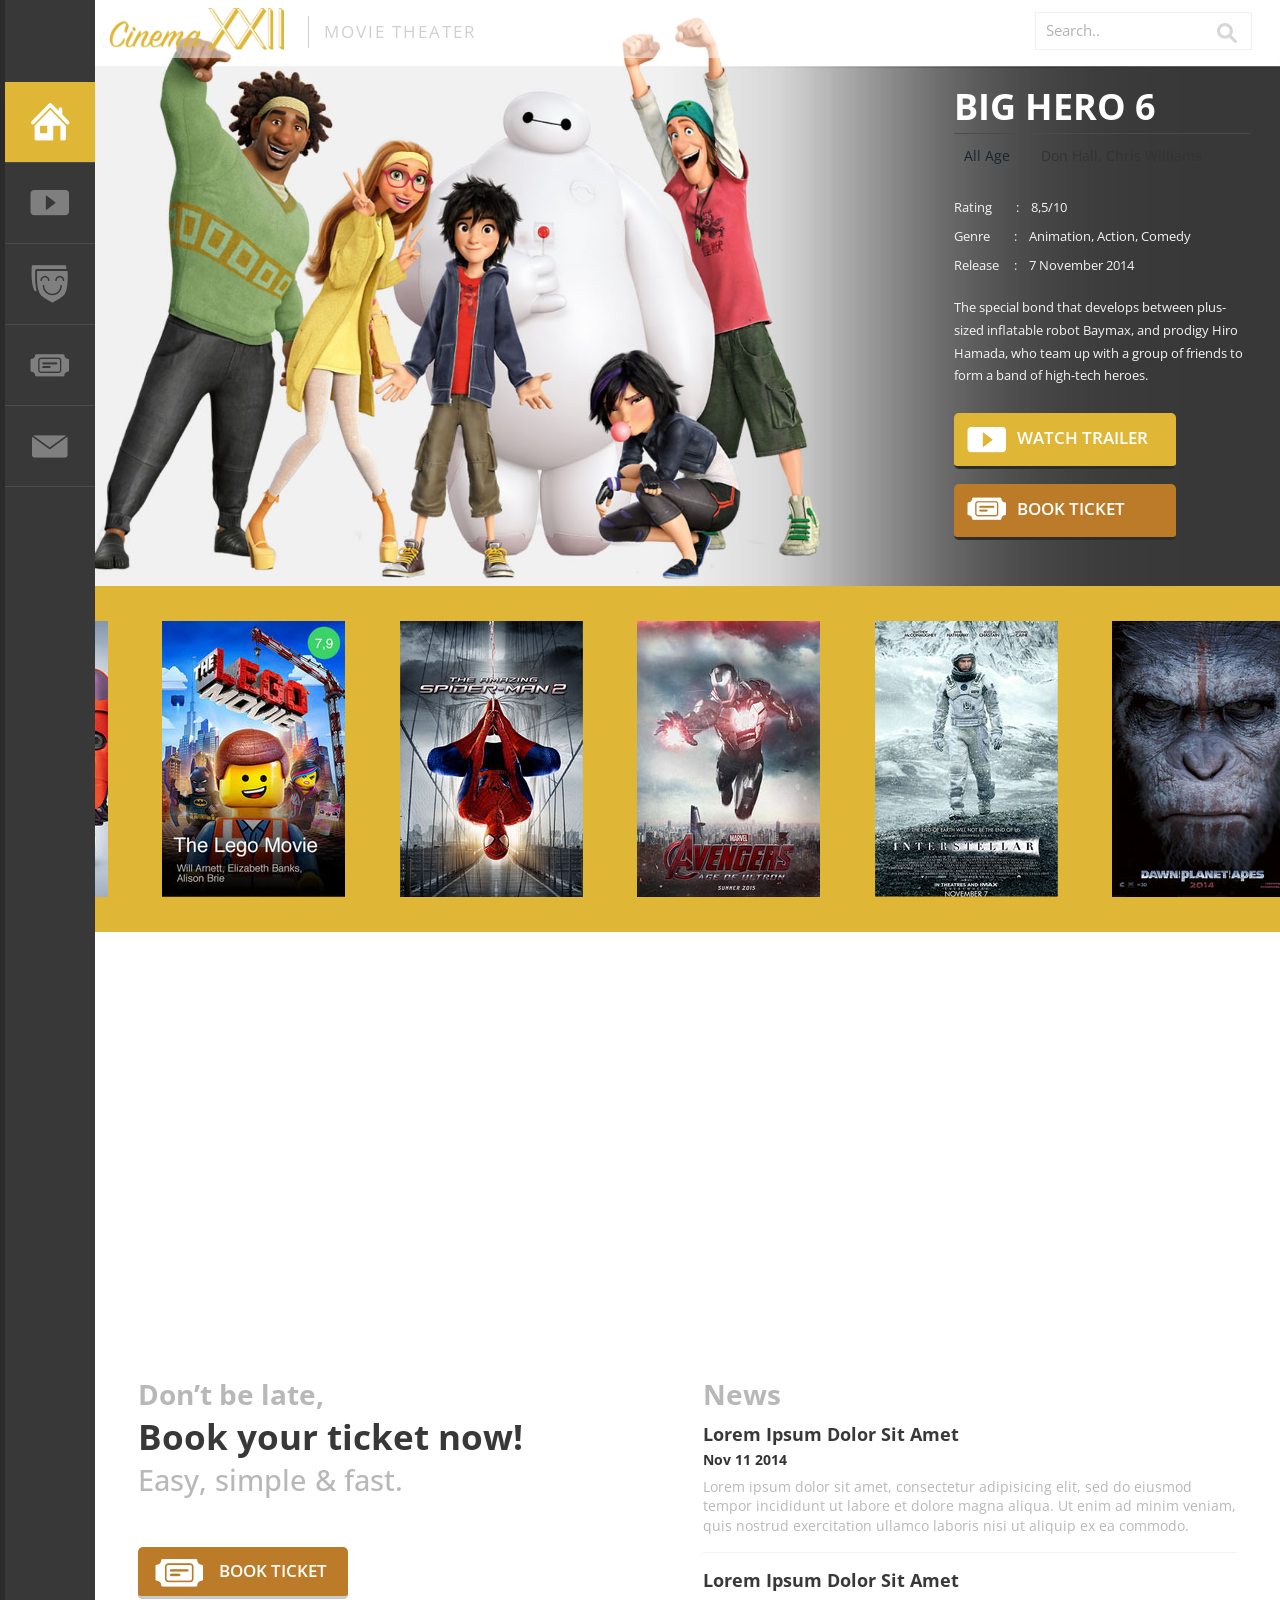
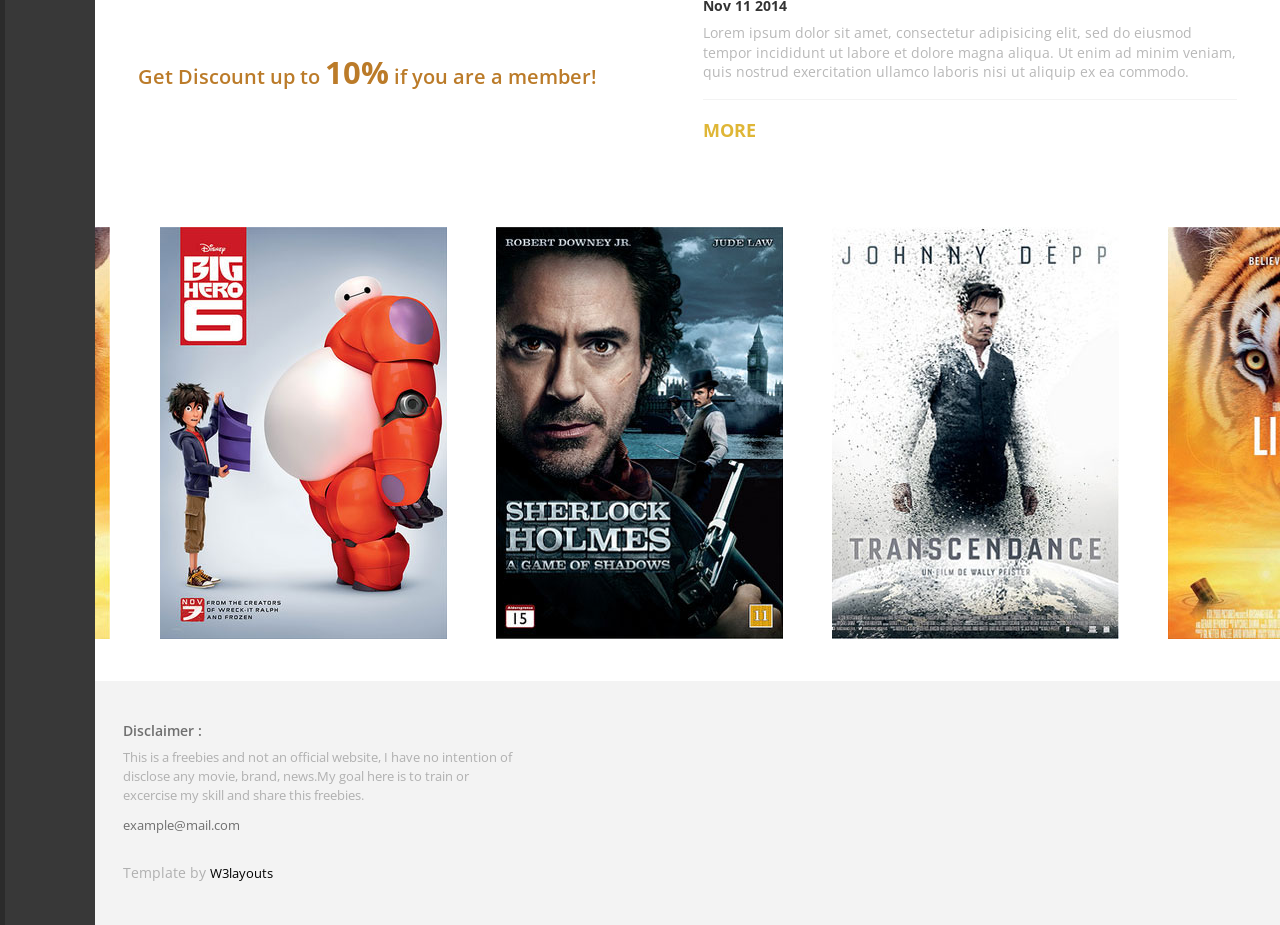
<file: index.html>
<!--
Author: W3layouts
Author URL: http://w3layouts.com
License: Creative Commons Attribution 3.0 Unported
License URL: http://creativecommons.org/licenses/by/3.0/
-->
<!DOCTYPE html>
<html>
<head>
<title>Cinema A Entertainment Category Flat Bootstarp Resposive Website Template | Home :: w3layouts</title>
<link href="css/bootstrap.css" rel='stylesheet' type='text/css' />
<!-- Custom Theme files -->
<link href="css/style.css" rel="stylesheet" type="text/css" media="all" />
<!-- Custom Theme files -->
<script src="js/jquery.min.js"></script>
<!-- Custom Theme files -->
<meta name="viewport" content="width=device-width, initial-scale=1">
<meta http-equiv="Content-Type" content="text/html; charset=utf-8" />
<meta name="keywords" content="Cinema Responsive web template, Bootstrap Web Templates, Flat Web Templates, Andriod Compatible web template, 
Smartphone Compatible web template, free webdesigns for Nokia, Samsung, LG, SonyErricsson, Motorola web design" />
<script type="application/x-javascript"> addEventListener("load", function() { setTimeout(hideURLbar, 0); }, false); function hideURLbar(){ window.scrollTo(0,1); } </script>
<!--webfont-->
<link href='http://fonts.googleapis.com/css?family=Open+Sans:300italic,400italic,600italic,700italic,800italic,400,300,600,700,800' rel='stylesheet' type='text/css'>
</head>
<body>
	<!-- header-section-starts -->
	<div class="full">
			<div class="menu">
				<ul>
					<li><a class="active" href="index.html"><i class="home"></i></a></li>
					<li><a href="videos.html"><div class="video"><i class="videos"></i><i class="videos1"></i></div></a></li>
					<li><a href="reviews.html"><div class="cat"><i class="watching"></i><i class="watching1"></i></div></a></li>
					<li><a href="404.html"><div class="bk"><i class="booking"></i><i class="booking1"></i></div></a></li>
					<li><a href="contact.html"><div class="cnt"><i class="contact"></i><i class="contact1"></i></div></a></li>
				</ul>
			</div>
		<div class="main">
		<div class="header">
			<div class="top-header">
				<div class="logo">
					<a href="index.html"><img src="images/logo.png" alt="" /></a>
					<p>Movie Theater</p>
				</div>
				<div class="search">
					<form>
						<input type="text" value="Search.." onfocus="this.value = '';" onblur="if (this.value == '') {this.value = 'Search..';}"/>
						<input type="submit" value="">
					</form>
				</div>
				<div class="clearfix"></div>
			</div>
			<div class="header-info">
				<h1>BIG HERO 6</h1>
				<p class="age"><a href="#">All Age</a> Don Hall, Chris Williams</p>
				<p class="review">Rating	&nbsp;&nbsp;&nbsp;&nbsp;&nbsp;&nbsp;&nbsp;: &nbsp;&nbsp;  8,5/10</p>
				<p class="review reviewgo">Genre	&nbsp;&nbsp;&nbsp;&nbsp;&nbsp;&nbsp; : &nbsp;&nbsp; Animation, Action, Comedy</p>
				<p class="review">Release &nbsp;&nbsp;&nbsp;&nbsp;: &nbsp;&nbsp; 7 November 2014</p>
				<p class="special">The special bond that develops between plus-sized inflatable robot Baymax, and prodigy Hiro Hamada, who team up with a group of friends to form a band of high-tech heroes.</p>
				<a class="video" href="#"><i class="video1"></i>WATCH TRAILER</a>
				<a class="book" href="#"><i class="book1"></i>BOOK TICKET</a>
			</div>
		</div>
		<div class="review-slider">
			 <ul id="flexiselDemo1">
			<li><img src="images/r1.jpg" alt=""/></li>
			<li><img src="images/r2.jpg" alt=""/></li>
			<li><img src="images/r3.jpg" alt=""/></li>
			<li><img src="images/r4.jpg" alt=""/></li>
			<li><img src="images/r5.jpg" alt=""/></li>
			<li><img src="images/r6.jpg" alt=""/></li>
		</ul>
			<script type="text/javascript">
		$(window).load(function() {
			
		  $("#flexiselDemo1").flexisel({
				visibleItems: 6,
				animationSpeed: 1000,
				autoPlay: true,
				autoPlaySpeed: 3000,    		
				pauseOnHover: false,
				enableResponsiveBreakpoints: true,
				responsiveBreakpoints: { 
					portrait: { 
						changePoint:480,
						visibleItems: 2
					}, 
					landscape: { 
						changePoint:640,
						visibleItems: 3
					},
					tablet: { 
						changePoint:768,
						visibleItems: 4
					}
				}
			});
			});
		</script>
		<script type="text/javascript" src="js/jquery.flexisel.js"></script>	
		</div>
		<div class="video">
			<iframe  src="https://www.youtube.com/embed/2LqzF5WauAw" frameborder="0" allowfullscreen></iframe>
		</div>
		<div class="news">
			<div class="col-md-6 news-left-grid">
				<h3>Don’t be late,</h3>
				<h2>Book your ticket now!</h2>
				<h4>Easy, simple & fast.</h4>
				<a href="#"><i class="book"></i>BOOK TICKET</a>
				<p>Get Discount up to <strong>10%</strong> if you are a member!</p>
			</div>
			<div class="col-md-6 news-right-grid">
				<h3>News</h3>
				<div class="news-grid">
					<h5>Lorem Ipsum Dolor Sit Amet</h5>
					<label>Nov 11 2014</label>
					<p>Lorem ipsum dolor sit amet, consectetur adipisicing elit, sed do eiusmod tempor incididunt ut labore et dolore magna aliqua. Ut enim ad minim veniam, quis nostrud exercitation ullamco laboris nisi ut aliquip ex ea commodo.</p>
				</div>
				<div class="news-grid">
					<h5>Lorem Ipsum Dolor Sit Amet</h5>
					<label>Nov 11 2014</label>
					<p>Lorem ipsum dolor sit amet, consectetur adipisicing elit, sed do eiusmod tempor incididunt ut labore et dolore magna aliqua. Ut enim ad minim veniam, quis nostrud exercitation ullamco laboris nisi ut aliquip ex ea commodo.</p>
				</div>
				<a class="more" href="#">MORE</a>
			</div>
			<div class="clearfix"></div>
		</div>
		<div class="more-reviews">
			 <ul id="flexiselDemo2">
			<li><img src="images/m1.jpg" alt=""/></li>
			<li><img src="images/m2.jpg" alt=""/></li>
			<li><img src="images/m3.jpg" alt=""/></li>
			<li><img src="images/m4.jpg" alt=""/></li>
		</ul>
			<script type="text/javascript">
		$(window).load(function() {
			
		  $("#flexiselDemo2").flexisel({
				visibleItems: 4,
				animationSpeed: 1000,
				autoPlay: true,
				autoPlaySpeed: 3000,    		
				pauseOnHover: false,
				enableResponsiveBreakpoints: true,
				responsiveBreakpoints: { 
					portrait: { 
						changePoint:480,
						visibleItems: 2
					}, 
					landscape: { 
						changePoint:640,
						visibleItems: 3
					},
					tablet: { 
						changePoint:768,
						visibleItems: 3
					}
				}
			});
			});
		</script>
		<script type="text/javascript" src="js/jquery.flexisel.js"></script>	
		</div>	
	<div class="footer">
		<h6>Disclaimer : </h6>
		<p class="claim">This is a freebies and not an official website, I have no intention of disclose any movie, brand, news.My goal here is to train or excercise my skill and share this freebies.</p>
		<a href="example@mail.com">example@mail.com</a>
		<div class="copyright">
			<p> Template by  <a href="http://w3layouts.com">  W3layouts</a></p>
		</div>
	</div>	
	</div>
	</div>
	<div class="clearfix"></div>
</body>
</html>
</file>
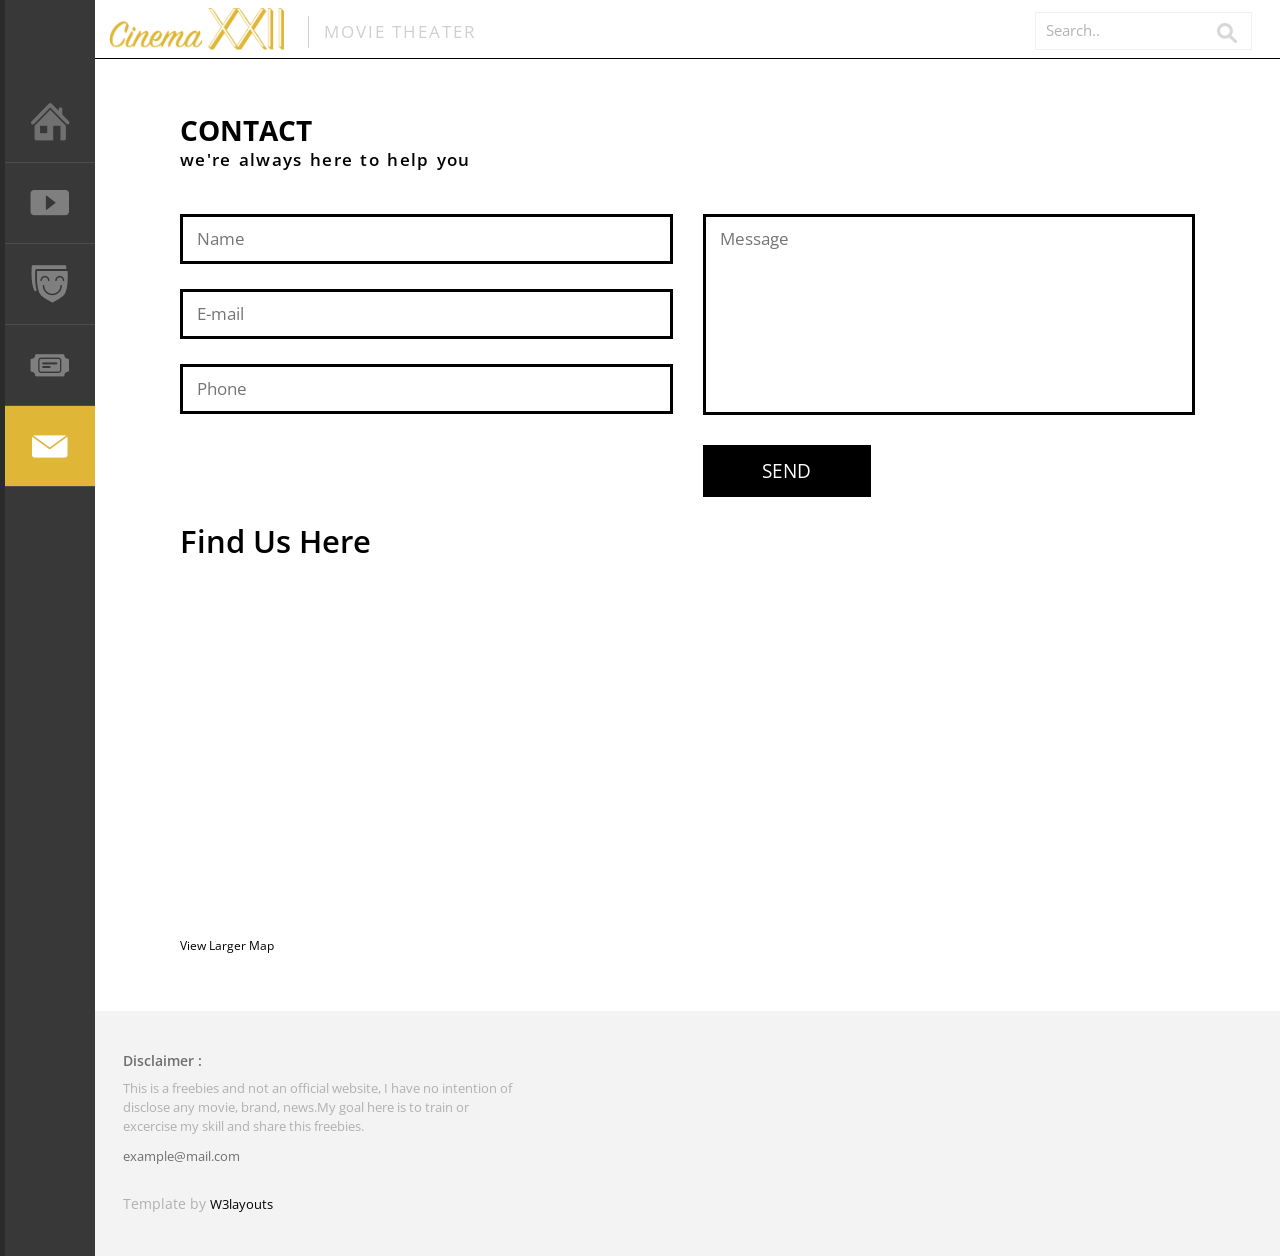
<file: contact.html>
<!--
Author: W3layouts
Author URL: http://w3layouts.com
License: Creative Commons Attribution 3.0 Unported
License URL: http://creativecommons.org/licenses/by/3.0/
-->
<!DOCTYPE html>
<html>
<head>
<title>Cinema A Entertainment Category Flat Bootstarp Resposive Website Template | Contact :: w3layouts</title>
<link href="css/bootstrap.css" rel='stylesheet' type='text/css' />
<!-- Custom Theme files -->
<link href="css/style.css" rel="stylesheet" type="text/css" media="all" />
<!-- Custom Theme files -->
<script src="js/jquery.min.js"></script>
<!-- Custom Theme files -->
<meta name="viewport" content="width=device-width, initial-scale=1">
<meta http-equiv="Content-Type" content="text/html; charset=utf-8" />
<meta name="keywords" content="Cinema Responsive web template, Bootstrap Web Templates, Flat Web Templates, Andriod Compatible web template, 
Smartphone Compatible web template, free webdesigns for Nokia, Samsung, LG, SonyErricsson, Motorola web design" />
<script type="application/x-javascript"> addEventListener("load", function() { setTimeout(hideURLbar, 0); }, false); function hideURLbar(){ window.scrollTo(0,1); } </script>
<!--webfont-->
<link href='http://fonts.googleapis.com/css?family=Open+Sans:300italic,400italic,600italic,700italic,800italic,400,300,600,700,800' rel='stylesheet' type='text/css'>
</head>
<body>
	<!-- header-section-starts -->
	<div class="full">
			<div class="menu">
				<ul>
					<li><a href="index.html"><div class="hm"><i class="home1"></i><i class="home2"></i></div></a></li>
					<li><a href="videos.html"><div class="video"><i class="videos"></i><i class="videos1"></i></div></a></li>
					<li><a href="reviews.html"><div class="cat"><i class="watching"></i><i class="watching1"></i></div></a></li>
					<li><a href="404.html"><div class="bk"><i class="booking"></i><i class="booking1"></i></div></a></li>
					<li><a class="active" href="contact.html"><div class="cnt"><i class="contact"></i><i class="contact1"></i></div></a></li>
				</ul>
			</div>
		<div class="main">
		<div class="contact-content">
			<div class="top-header span_top">
				<div class="logo">
					<a href="index.html"><img src="images/logo.png" alt="" /></a>
					<p>Movie Theater</p>
				</div>
				<div class="search v-search">
					<form>
						<input type="text" value="Search.." onfocus="this.value = '';" onblur="if (this.value == '') {this.value = 'Search..';}"/>
						<input type="submit" value="">
					</form>
				</div>
				<div class="clearfix"></div>
			</div>
			<!---contact-->
<div class="main-contact">
		 <h3 class="head">CONTACT</h3>
		 <p>WE'RE ALWAYS HERE TO HELP YOU</p>
		 <div class="contact-form">
			 <form>
				 <div class="col-md-6 contact-left">
					  <input type="text" placeholder="Name" required/>
					  <input type="text" placeholder="E-mail" required/>
					  <input type="text" placeholder="Phone" required/>
				  </div>
				  <div class="col-md-6 contact-right">
					 <textarea placeholder="Message"></textarea>
					 <input type="submit" value="SEND"/>
				 </div>
				 <div class="clearfix"></div>
			 </form>
	     </div>
		 <div class="contact_info">
			 <h3>Find Us Here</h3>
			 <div class="map">
				<iframe width="100%" frameborder="0" scrolling="no" marginheight="0" marginwidth="0" src="https://maps.google.co.in/maps?f=q&amp;source=s_q&amp;hl=en&amp;geocode=&amp;q=Lighthouse+Point,+FL,+United+States&amp;aq=4&amp;oq=light&amp;sll=26.275636,-80.087265&amp;sspn=0.04941,0.104628&amp;ie=UTF8&amp;hq=&amp;hnear=Lighthouse+Point,+Broward,+Florida,+United+States&amp;t=m&amp;z=14&amp;ll=26.275636,-80.087265&amp;output=embed"></iframe><br><small><a href="https://maps.google.co.in/maps?f=q&amp;source=embed&amp;hl=en&amp;geocode=&amp;q=Lighthouse+Point,+FL,+United+States&amp;aq=4&amp;oq=light&amp;sll=26.275636,-80.087265&amp;sspn=0.04941,0.104628&amp;ie=UTF8&amp;hq=&amp;hnear=Lighthouse+Point,+Broward,+Florida,+United+States&amp;t=m&amp;z=14&amp;ll=26.275636,-80.087265" style="color:#000;text-align:left;font-size:12px">View Larger Map</a></small>
			</div>
	 </div>
</div>
	<div class="footer">
		<h6>Disclaimer : </h6>
		<p class="claim">This is a freebies and not an official website, I have no intention of disclose any movie, brand, news.My goal here is to train or excercise my skill and share this freebies.</p>
		<a href="example@mail.com">example@mail.com</a>
		<div class="copyright">
			<p> Template by  <a href="http://w3layouts.com">  W3layouts</a></p>
		</div>
	</div>	
	</div>
	<div class="clearfix"></div>
	</div>
</body>
</html>
</file>
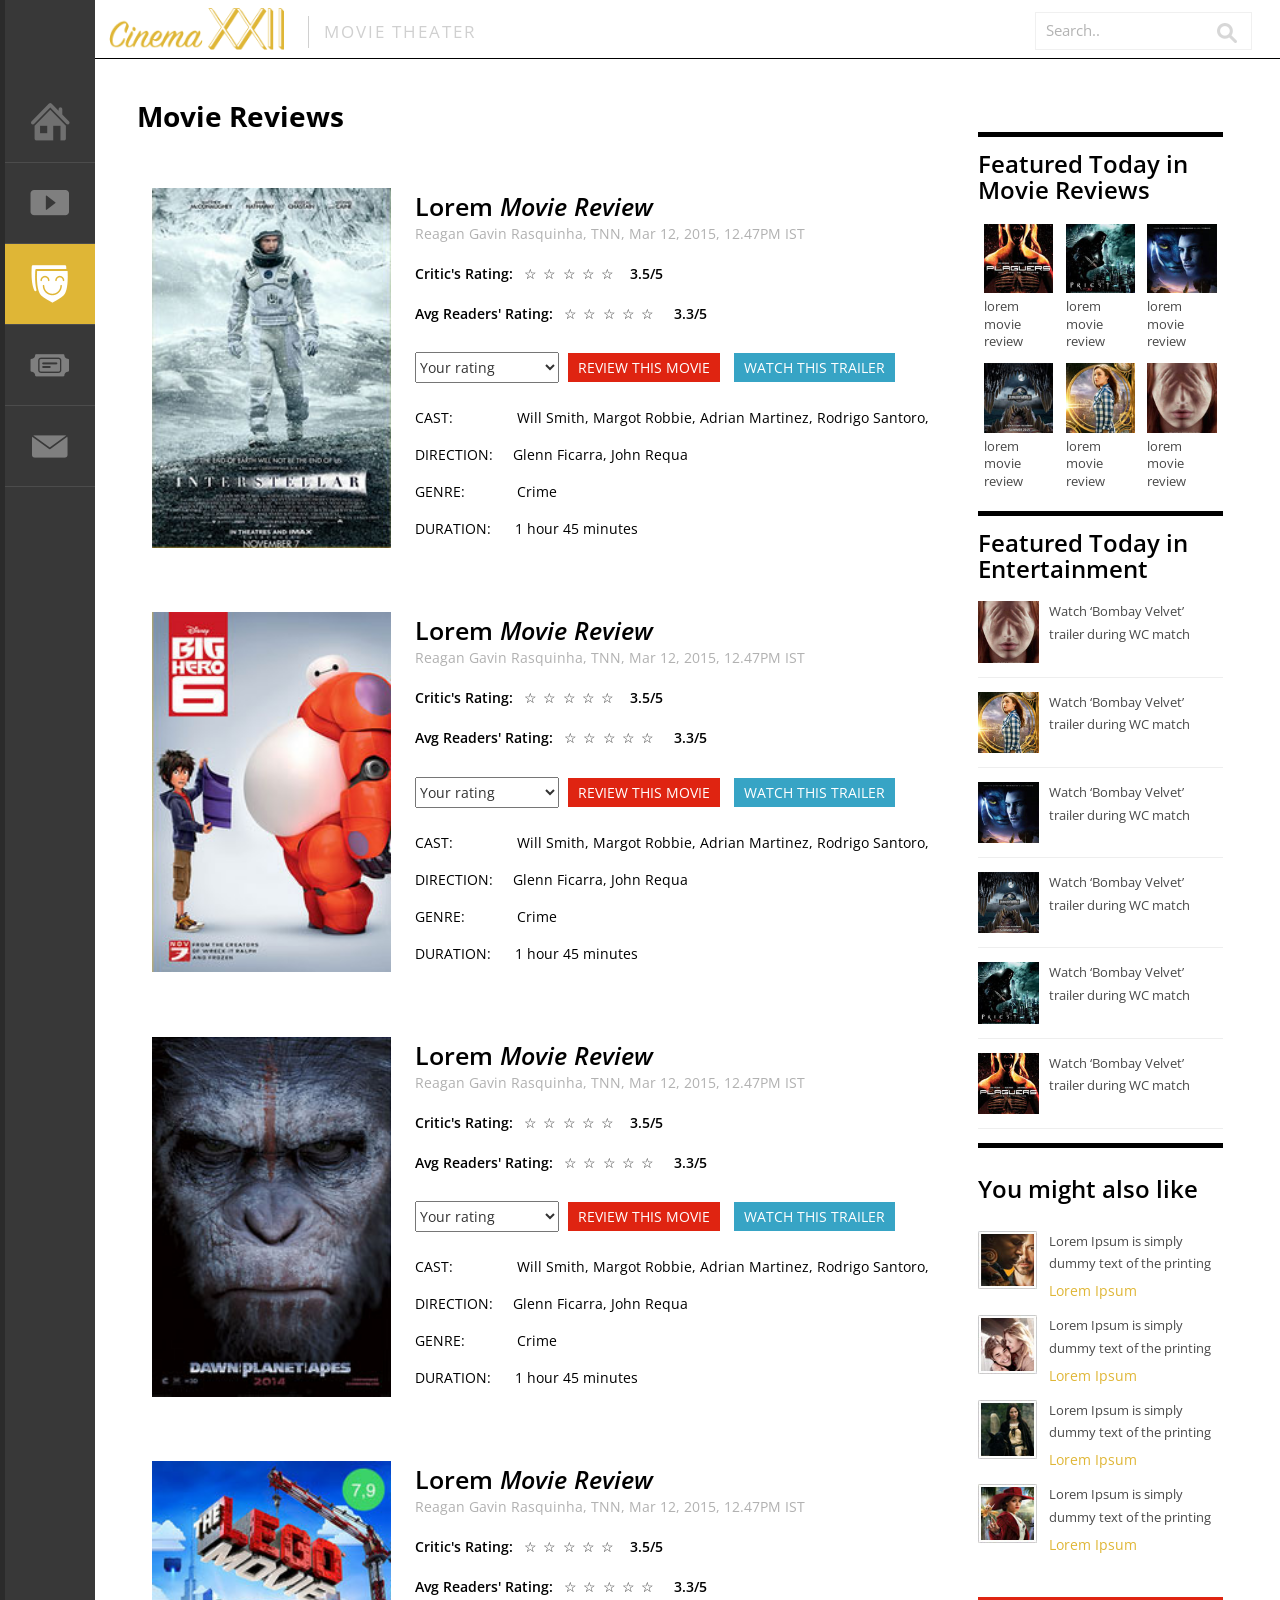
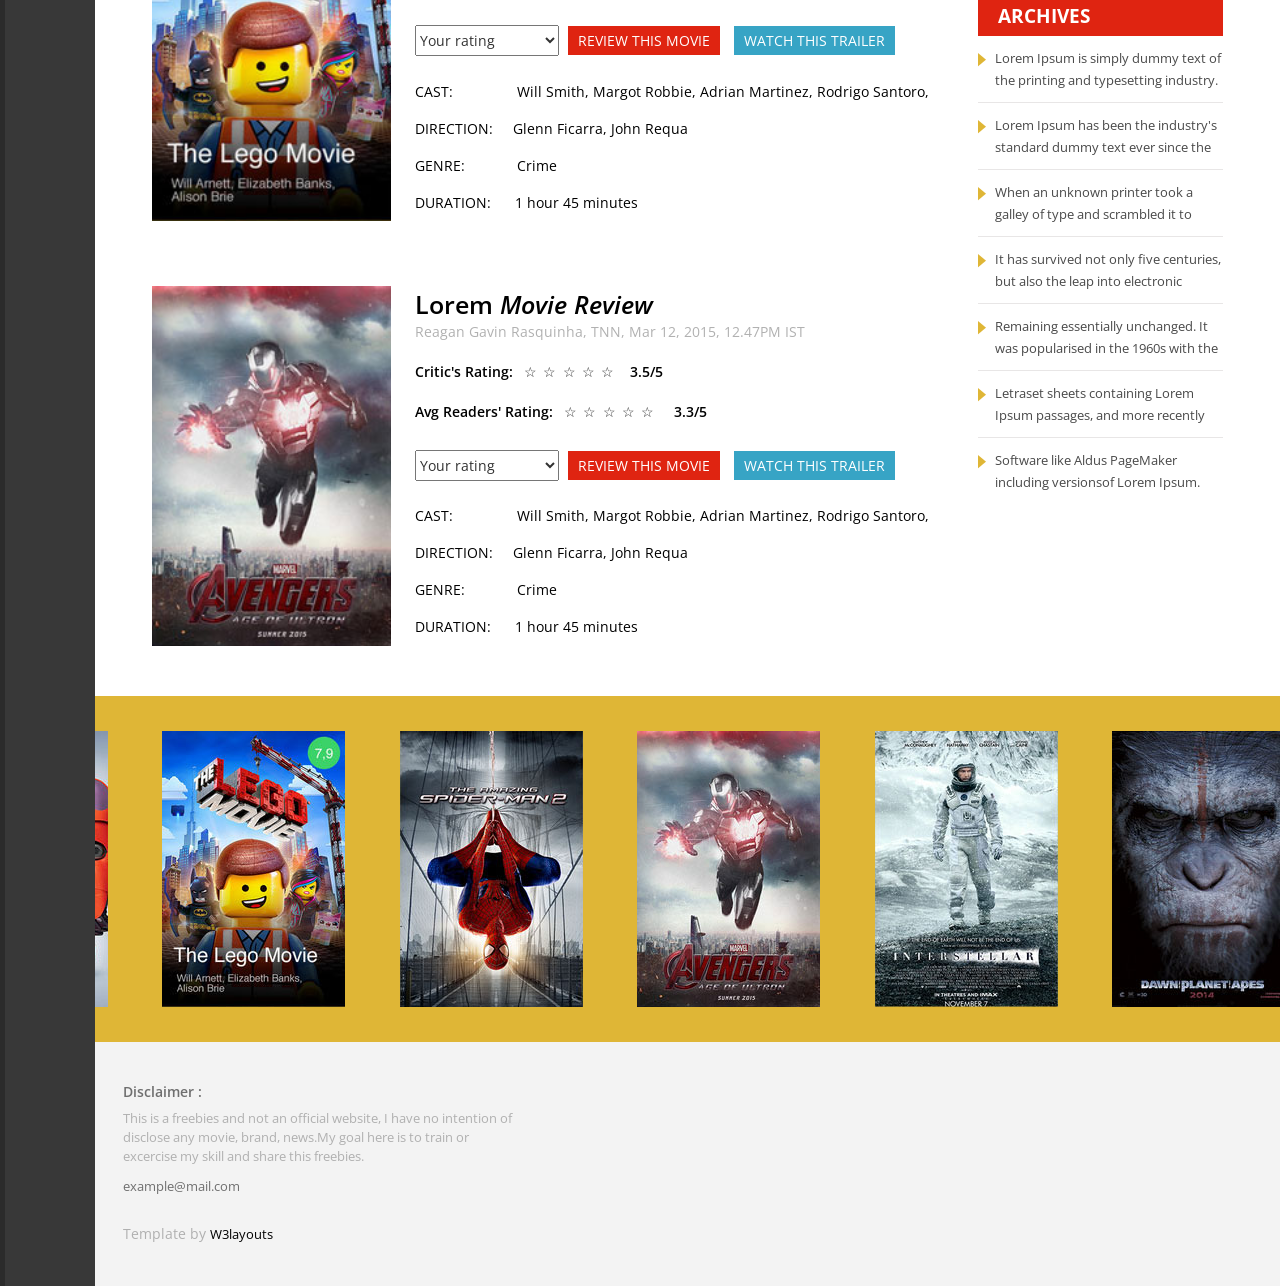
<file: reviews.html>
<!--
Author: W3layouts
Author URL: http://w3layouts.com
License: Creative Commons Attribution 3.0 Unported
License URL: http://creativecommons.org/licenses/by/3.0/
-->
<!DOCTYPE html>
<html>
<head>
<title>Cinema A Entertainment Category Flat Bootstarp Resposive Website Template | Reviews :: w3layouts</title>
<link href="css/bootstrap.css" rel='stylesheet' type='text/css' />
<!-- Custom Theme files -->
<link href="css/style.css" rel="stylesheet" type="text/css" media="all" />
<!-- Custom Theme files -->
<script src="js/jquery.min.js"></script>
<!-- Custom Theme files -->
<meta name="viewport" content="width=device-width, initial-scale=1">
<meta http-equiv="Content-Type" content="text/html; charset=utf-8" />
<meta name="keywords" content="Cinema Responsive web template, Bootstrap Web Templates, Flat Web Templates, Andriod Compatible web template, 
Smartphone Compatible web template, free webdesigns for Nokia, Samsung, LG, SonyErricsson, Motorola web design" />
<script type="application/x-javascript"> addEventListener("load", function() { setTimeout(hideURLbar, 0); }, false); function hideURLbar(){ window.scrollTo(0,1); } </script>
<!--webfont-->
<link href='http://fonts.googleapis.com/css?family=Open+Sans:300italic,400italic,600italic,700italic,800italic,400,300,600,700,800' rel='stylesheet' type='text/css'>
</head>
<body>
	<!-- header-section-starts -->
	<div class="full">
			<div class="menu">
				<ul>
					<li><a href="index.html"><div class="hm"><i class="home1"></i><i class="home2"></i></div></a></li>
					<li><a href="videos.html"><div class="video"><i class="videos"></i><i class="videos1"></i></div></a></li>
					<li><a class="active" href="reviews.html"><div class="cat"><i class="watching"></i><i class="watching1"></i></div></a></li>
					<li><a href="404.html"><div class="bk"><i class="booking"></i><i class="booking1"></i></div></a></li>
					<li><a href="contact.html"><div class="cnt"><i class="contact"></i><i class="contact1"></i></div></a></li>
				</ul>
			</div>
		<div class="main">
		<div class="review-content">
			<div class="top-header span_top">
				<div class="logo">
					<a href="index.html"><img src="images/logo.png" alt="" /></a>
					<p>Movie Theater</p>
				</div>
				<div class="search v-search">
					<form>
						<input type="text" value="Search.." onfocus="this.value = '';" onblur="if (this.value == '') {this.value = 'Search..';}"/>
						<input type="submit" value="">
					</form>
				</div>
				<div class="clearfix"></div>
			</div>
			<div class="reviews-section">
				<h3 class="head">Movie Reviews</h3>
					<div class="col-md-9 reviews-grids">
						<div class="review">
							<div class="movie-pic">
								<a href="single.html"><img src="images/r4.jpg" alt="" /></a>
							</div>
							<div class="review-info">
								<a class="span" href="single.html">Lorem  <i>Movie Review</i></a>
								<p class="dirctr"><a href="">Reagan Gavin Rasquinha, </a>TNN, Mar 12, 2015, 12.47PM IST</p>								
								<p class="ratingview">Critic's Rating:</p>
								<div class="rating">
									<span>☆</span>
									<span>☆</span>
									<span>☆</span>
									<span>☆</span>
									<span>☆</span>
								</div>
								<p class="ratingview">
								&nbsp;3.5/5  
								</p>
								<div class="clearfix"></div>
								<p class="ratingview c-rating">Avg Readers' Rating:</p>
								<div class="rating c-rating">
									<span>☆</span>
									<span>☆</span>
									<span>☆</span>
									<span>☆</span>
									<span>☆</span>
								</div> 	
								<p class="ratingview c-rating">								
								&nbsp; 3.3/5</p>
								<div class="clearfix"></div>
								<div class="yrw">
									<div class="dropdown-button">           			
										<select class="dropdown" tabindex="9" data-settings='{"wrapperClass":"flat"}'>
										<option value="0">Your rating</option>	
										<option value="1">1.Poor</option>
										<option value="2">1.5(Below average)</option>
										<option value="3">2.Average</option>
										<option value="4">2.5(Above average)</option>
										<option value="5">3.Watchable</option>
										<option value="6">3.5(Good)</option>
										<option value="7">4.5(Very good)</option>
										<option value="8">5.Outstanding</option>
									  </select>
									</div>
									<div class="rtm text-center">
										<a href="#">REVIEW THIS MOVIE</a>
									</div>
									<div class="wt text-center">
										<a href="#">WATCH THIS TRAILER</a>
									</div>
									<div class="clearfix"></div>
								</div>
								<p class="info">CAST:&nbsp; &nbsp;&nbsp;&nbsp;&nbsp;&nbsp;&nbsp;&nbsp;&nbsp;&nbsp;&nbsp;&nbsp;&nbsp;&nbsp;&nbsp;Will Smith, Margot Robbie, Adrian Martinez, Rodrigo Santoro, BD Wong, Robert Taylor</p>
								<p class="info">DIRECTION: &nbsp;&nbsp;&nbsp;&nbsp;Glenn Ficarra, John Requa</p>
								<p class="info">GENRE:&nbsp;&nbsp;&nbsp;&nbsp;&nbsp;&nbsp;&nbsp;&nbsp;&nbsp;&nbsp;&nbsp;&nbsp; Crime</p>
								<p class="info">DURATION:&nbsp;&nbsp;&nbsp; &nbsp; 1 hour 45 minutes</p>
							</div>
							<div class="clearfix"></div>
						</div>
						<div class="review">
							<div class="movie-pic">
								<a href="single.html"><img src="images/r6.jpg" alt="" /></a>
							</div>
							<div class="review-info">
								<a class="span" href="single.html">Lorem  <i>Movie Review</i></a>
								<p class="dirctr"><a href="">Reagan Gavin Rasquinha, </a>TNN, Mar 12, 2015, 12.47PM IST</p>
								<p class="ratingview">Critic's Rating:</p>
								<div class="rating">
									<span>☆</span>
									<span>☆</span>
									<span>☆</span>
									<span>☆</span>
									<span>☆</span>
								</div>
								<p class="ratingview">
								&nbsp;3.5/5  
								</p>
								<div class="clearfix"></div>
								<p class="ratingview c-rating">Avg Readers' Rating:</p>
								<div class="rating c-rating">
									<span>☆</span>
									<span>☆</span>
									<span>☆</span>
									<span>☆</span>
									<span>☆</span>
								</div> 	
								<p class="ratingview c-rating">								
								&nbsp; 3.3/5</p>
								<div class="clearfix"></div>
								<div class="yrw">
									<div class="dropdown-button">           			
										<select class="dropdown" tabindex="9" data-settings='{"wrapperClass":"flat"}'>
										<option value="0">Your rating</option>	
										<option value="1">1.Poor</option>
										<option value="2">1.5(Below average)</option>
										<option value="3">2.Average</option>
										<option value="4">2.5(Above average)</option>
										<option value="5">3.Watchable</option>
										<option value="6">3.5(Good)</option>
										<option value="7">4.5(Very good)</option>
										<option value="8">5.Outstanding</option>
									  </select>
									</div>
									<div class="rtm text-center">
										<a href="#">REVIEW THIS MOVIE</a>
									</div>
									<div class="wt text-center">
										<a href="#">WATCH THIS TRAILER</a>
									</div>
									<div class="clearfix"></div>
								</div>
								<p class="info">CAST:&nbsp; &nbsp;&nbsp;&nbsp;&nbsp;&nbsp;&nbsp;&nbsp;&nbsp;&nbsp;&nbsp;&nbsp;&nbsp;&nbsp;&nbsp;Will Smith, Margot Robbie, Adrian Martinez, Rodrigo Santoro, BD Wong, Robert Taylor</p>
								<p class="info">DIRECTION: &nbsp;&nbsp;&nbsp;&nbsp;Glenn Ficarra, John Requa</p>
								<p class="info">GENRE:&nbsp;&nbsp;&nbsp;&nbsp;&nbsp;&nbsp;&nbsp;&nbsp;&nbsp;&nbsp;&nbsp;&nbsp; Crime</p>
								<p class="info">DURATION:&nbsp;&nbsp;&nbsp; &nbsp; 1 hour 45 minutes</p>
							</div>
							<div class="clearfix"></div>
						</div>
						<div class="review">
							<div class="movie-pic">
								<a href="single.html"><img src="images/r5.jpg" alt="" /></a>
							</div>
							<div class="review-info">
								<a class="span" href="single.html">Lorem  <i>Movie Review</i></a>
								<p class="dirctr"><a href="">Reagan Gavin Rasquinha, </a>TNN, Mar 12, 2015, 12.47PM IST</p>
								<p class="ratingview">Critic's Rating:</p>
								<div class="rating">
									<span>☆</span>
									<span>☆</span>
									<span>☆</span>
									<span>☆</span>
									<span>☆</span>
								</div>
								<p class="ratingview">
								&nbsp;3.5/5  
								</p>
								<div class="clearfix"></div>
								<p class="ratingview c-rating">Avg Readers' Rating:</p>
								<div class="rating c-rating">
									<span>☆</span>
									<span>☆</span>
									<span>☆</span>
									<span>☆</span>
									<span>☆</span>
								</div> 	
								<p class="ratingview c-rating">								
								&nbsp; 3.3/5</p>
								<div class="clearfix"></div>
								<div class="yrw">
									<div class="dropdown-button">           			
										<select class="dropdown" tabindex="9" data-settings='{"wrapperClass":"flat"}'>
										<option value="0">Your rating</option>	
										<option value="1">1.Poor</option>
										<option value="2">1.5(Below average)</option>
										<option value="3">2.Average</option>
										<option value="4">2.5(Above average)</option>
										<option value="5">3.Watchable</option>
										<option value="6">3.5(Good)</option>
										<option value="7">4.5(Very good)</option>
										<option value="8">5.Outstanding</option>
									  </select>
									</div>
									<div class="rtm text-center">
										<a href="#">REVIEW THIS MOVIE</a>
									</div>
									<div class="wt text-center">
										<a href="#">WATCH THIS TRAILER</a>
									</div>
									<div class="clearfix"></div>
								</div>
								<p class="info">CAST:&nbsp; &nbsp;&nbsp;&nbsp;&nbsp;&nbsp;&nbsp;&nbsp;&nbsp;&nbsp;&nbsp;&nbsp;&nbsp;&nbsp;&nbsp;Will Smith, Margot Robbie, Adrian Martinez, Rodrigo Santoro, BD Wong, Robert Taylor</p>
								<p class="info">DIRECTION: &nbsp;&nbsp;&nbsp;&nbsp;Glenn Ficarra, John Requa</p>
								<p class="info">GENRE:&nbsp;&nbsp;&nbsp;&nbsp;&nbsp;&nbsp;&nbsp;&nbsp;&nbsp;&nbsp;&nbsp;&nbsp; Crime</p>
								<p class="info">DURATION:&nbsp;&nbsp;&nbsp; &nbsp; 1 hour 45 minutes</p>
							</div>
							<div class="clearfix"></div>
						</div>
						<div class="review">
							<div class="movie-pic">
								<a href="single.html"><img src="images/r1.jpg" alt="" /></a>
							</div>
							<div class="review-info">
								<a class="span" href="single.html">Lorem  <i>Movie Review</i></a>
								<p class="dirctr"><a href="">Reagan Gavin Rasquinha, </a>TNN, Mar 12, 2015, 12.47PM IST</p>
								<p class="ratingview">Critic's Rating:</p>
								<div class="rating">
									<span>☆</span>
									<span>☆</span>
									<span>☆</span>
									<span>☆</span>
									<span>☆</span>
								</div>
								<p class="ratingview">
								&nbsp;3.5/5  
								</p>
								<div class="clearfix"></div>
								<p class="ratingview c-rating">Avg Readers' Rating:</p>
								<div class="rating c-rating">
									<span>☆</span>
									<span>☆</span>
									<span>☆</span>
									<span>☆</span>
									<span>☆</span>
								</div> 	
								<p class="ratingview c-rating">								
								&nbsp; 3.3/5</p>
								<div class="clearfix"></div>
								<div class="yrw">
									<div class="dropdown-button">           			
										<select class="dropdown" tabindex="9" data-settings='{"wrapperClass":"flat"}'>
										<option value="0">Your rating</option>	
										<option value="1">1.Poor</option>
										<option value="2">1.5(Below average)</option>
										<option value="3">2.Average</option>
										<option value="4">2.5(Above average)</option>
										<option value="5">3.Watchable</option>
										<option value="6">3.5(Good)</option>
										<option value="7">4.5(Very good)</option>
										<option value="8">5.Outstanding</option>
									  </select>
									</div>
									<div class="rtm text-center">
										<a href="#">REVIEW THIS MOVIE</a>
									</div>
									<div class="wt text-center">
										<a href="#">WATCH THIS TRAILER</a>
									</div>
									<div class="clearfix"></div>
								</div>
								<p class="info">CAST:&nbsp; &nbsp;&nbsp;&nbsp;&nbsp;&nbsp;&nbsp;&nbsp;&nbsp;&nbsp;&nbsp;&nbsp;&nbsp;&nbsp;&nbsp;Will Smith, Margot Robbie, Adrian Martinez, Rodrigo Santoro, BD Wong, Robert Taylor</p>
								<p class="info">DIRECTION: &nbsp;&nbsp;&nbsp;&nbsp;Glenn Ficarra, John Requa</p>
								<p class="info">GENRE:&nbsp;&nbsp;&nbsp;&nbsp;&nbsp;&nbsp;&nbsp;&nbsp;&nbsp;&nbsp;&nbsp;&nbsp; Crime</p>
								<p class="info">DURATION:&nbsp;&nbsp;&nbsp; &nbsp; 1 hour 45 minutes</p>
							</div>
							<div class="clearfix"></div>
						</div>
						<div class="review">
							<div class="movie-pic">
								<a href="single.html"><img src="images/r3.jpg" alt="" /></a>
							</div>
							<div class="review-info">
								<a class="span" href="single.html">Lorem  <i>Movie Review</i></a>
								<p class="dirctr"><a href="">Reagan Gavin Rasquinha, </a>TNN, Mar 12, 2015, 12.47PM IST</p>
								<p class="ratingview">Critic's Rating:</p>
								<div class="rating">
									<span>☆</span>
									<span>☆</span>
									<span>☆</span>
									<span>☆</span>
									<span>☆</span>
								</div>
								<p class="ratingview">
								&nbsp;3.5/5  
								</p>
								<div class="clearfix"></div>
								<p class="ratingview c-rating">Avg Readers' Rating:</p>
								<div class="rating">
									<span>☆</span>
									<span>☆</span>
									<span>☆</span>
									<span>☆</span>
									<span>☆</span>
								</div> 	
								<p class="ratingview">								
								&nbsp; 3.3/5</p>
								<div class="clearfix"></div>
								<div class="yrw">
									<div class="dropdown-button">           			
										<select class="dropdown" tabindex="9" data-settings='{"wrapperClass":"flat"}'>
										<option value="0">Your rating</option>	
										<option value="1">1.Poor</option>
										<option value="2">1.5(Below average)</option>
										<option value="3">2.Average</option>
										<option value="4">2.5(Above average)</option>
										<option value="5">3.Watchable</option>
										<option value="6">3.5(Good)</option>
										<option value="7">4.5(Very good)</option>
										<option value="8">5.Outstanding</option>
									  </select>
									</div>
									<div class="rtm text-center">
										<a href="#">REVIEW THIS MOVIE</a>
									</div>
									<div class="wt text-center">
										<a href="#">WATCH THIS TRAILER</a>
									</div>
									<div class="clearfix"></div>
								</div>
								<p class="info">CAST:&nbsp; &nbsp;&nbsp;&nbsp;&nbsp;&nbsp;&nbsp;&nbsp;&nbsp;&nbsp;&nbsp;&nbsp;&nbsp;&nbsp;&nbsp;Will Smith, Margot Robbie, Adrian Martinez, Rodrigo Santoro, BD Wong, Robert Taylor</p>
								<p class="info">DIRECTION: &nbsp;&nbsp;&nbsp;&nbsp;Glenn Ficarra, John Requa</p>
								<p class="info">GENRE:&nbsp;&nbsp;&nbsp;&nbsp;&nbsp;&nbsp;&nbsp;&nbsp;&nbsp;&nbsp;&nbsp;&nbsp; Crime</p>
								<p class="info">DURATION:&nbsp;&nbsp;&nbsp; &nbsp; 1 hour 45 minutes</p>
							</div>
							<div class="clearfix"></div>
						</div>
					</div>
					<div class="col-md-3 side-bar">
						<div class="featured">
							<h3>Featured Today in Movie Reviews</h3>
							<ul>
								<li>
									<a href="single.html"><img src="images/f1.jpg" alt="" /></a>
									<p>lorem movie review</p>
								</li>
								<li>
									<a href="single.html"><img src="images/f2.jpg" alt="" /></a>
									<p>lorem movie review</p>
								</li>
								<li>
									<a href="single.html"><img src="images/f3.jpg" alt="" /></a>
									<p>lorem movie review</p>
								</li>
								<li>
									<a href="single.html"><img src="images/f4.jpg" alt="" /></a>
									<p>lorem movie review</p>
								</li>
								<li>
									<a href="single.html"><img src="images/f5.jpg" alt="" /></a>
									<p>lorem movie review</p>
								</li>
								<li>
									<a href="single.html"><img src="images/f6.jpg" alt="" /></a>
									<p>lorem movie review</p>
								</li>
								<div class="clearfix"></div>
							</ul>
						</div>
						
						<div class="entertainment">
							<h3>Featured Today in Entertainment</h3>
							<ul>
								<li class="ent">
									<a href="single.html"><img src="images/f6.jpg" alt="" /></a>
								</li>
								<li>
									<a href="single.html">Watch ‘Bombay Velvet’ trailer during WC match</a>
								
								</li>
								<div class="clearfix"></div>
							</ul>
							<ul>
								<li class="ent">
									<a href="single.html"><img src="images/f5.jpg" alt="" /></a>
								</li>
									<li>
									<a href="single.html">Watch ‘Bombay Velvet’ trailer during WC match</a>
							
								</li>
								<div class="clearfix"></div>
							</ul>
							<ul>
								<li class="ent">
									<a href="single.html"><img src="images/f3.jpg" alt="" /></a>
								</li>
								<li>
									<a href="single.html">Watch ‘Bombay Velvet’ trailer during WC match</a>
								
								</li>
								<div class="clearfix"></div>
							</ul>
							<ul>
								<li class="ent">
									<a href="single.html"><img src="images/f4.jpg" alt="" /></a>
								</li>
								<li>
									<a href="single.html">Watch ‘Bombay Velvet’ trailer during WC match</a>
								
								</li>
								<div class="clearfix"></div>
							</ul>
							<ul>
								<li class="ent">
									<a href="single.html"><img src="images/f2.jpg" alt="" /></a>
								</li>
								<li>
									<a href="single.html">Watch ‘Bombay Velvet’ trailer during WC match</a>
							
								</li>
								<div class="clearfix"></div>
							</ul>
							<ul>
								<li class="ent">
									<a href="single.html"><img src="images/f1.jpg" alt="" /></a>
								</li>
								<li>
									<a href="single.html">Watch ‘Bombay Velvet’ trailer during WC match</a>
								
								</li>
								<div class="clearfix"></div>
							</ul>
						</div>
						<div class="might">
				<h4>You might also like</h4>
				<div class="might-grid">
					<div class="grid-might">
						<a href="single.html"><img src="images/mi.jpg" class="img-responsive" alt=""> </a>
					</div>
					<div class="might-top">
						<p>Lorem Ipsum is simply dummy text of the printing and typesetting industry.</p> 
						<a href="single.html">Lorem Ipsum <i> </i></a>
					</div>
				<div class="clearfix"></div>
				</div>
				<div class="might-grid">
					<div class="grid-might">
						<a href="single.html"><img src="images/mi1.jpg" class="img-responsive" alt=""> </a>
					</div>
					<div class="might-top">
						<p>Lorem Ipsum is simply dummy text of the printing and typesetting industry.</p> 
						<a href="single.html">Lorem Ipsum <i> </i></a>
					</div>
				<div class="clearfix"></div>
				</div>
				<div class="might-grid">
					<div class="grid-might">
						<a href="single.html"><img src="images/mi2.jpg" class="img-responsive" alt=""> </a>
					</div>
					<div class="might-top">
						<p>Lorem Ipsum is simply dummy text of the printing and typesetting industry.</p> 
						<a href="single.html">Lorem Ipsum <i> </i></a>
					</div>
				<div class="clearfix"></div>
				</div>
				<div class="might-grid">
					<div class="grid-might">
						<a href="single.html"><img src="images/mi3.jpg" class="img-responsive" alt=""> </a>
					</div>
					<div class="might-top">
						<p>Lorem Ipsum is simply dummy text of the printing and typesetting industry.</p> 
						<a href="single.html">Lorem Ipsum <i> </i></a>
					</div>
				<div class="clearfix"></div>
				</div>
			</div>
			<!---->
				<div class="grid-top">
				<h4>Archives</h4>
				<ul>
					<li><a href="single.html">Lorem Ipsum is simply dummy text of the printing and typesetting industry. </a></li>
					<li><a href="single.html">Lorem Ipsum has been the industry's standard dummy text ever since the 1500s</a></li>
					<li><a href="single.html">When an unknown printer took a galley of type and scrambled it to make a type specimen book. </a> </li>
					<li><a href="single.html">It has survived not only five centuries, but also the leap into electronic typesetting</a> </li>
					<li><a href="single.html">Remaining essentially unchanged. It was popularised in the 1960s with the release of </a> </li>
					<li><a href="single.html">Letraset sheets containing Lorem Ipsum passages, and more recently with desktop publishing </a> </li>
					<li><a href="single.html">Software like Aldus PageMaker including versionsof Lorem Ipsum.</a> </li>
				</ul>
				</div>
				<!---->

					</div>

					<div class="clearfix"></div>
			</div>
			</div>
		<div class="review-slider">
			 <ul id="flexiselDemo1">
			<li><img src="images/r1.jpg" alt=""/></li>
			<li><img src="images/r2.jpg" alt=""/></li>
			<li><img src="images/r3.jpg" alt=""/></li>
			<li><img src="images/r4.jpg" alt=""/></li>
			<li><img src="images/r5.jpg" alt=""/></li>
			<li><img src="images/r6.jpg" alt=""/></li>
		</ul>
			<script type="text/javascript">
		$(window).load(function() {
			
		  $("#flexiselDemo1").flexisel({
				visibleItems: 6,
				animationSpeed: 1000,
				autoPlay: true,
				autoPlaySpeed: 3000,    		
				pauseOnHover: false,
				enableResponsiveBreakpoints: true,
				responsiveBreakpoints: { 
					portrait: { 
						changePoint:480,
						visibleItems: 2
					}, 
					landscape: { 
						changePoint:640,
						visibleItems: 3
					},
					tablet: { 
						changePoint:768,
						visibleItems: 3
					}
				}
			});
			});
		</script>
		<script type="text/javascript" src="js/jquery.flexisel.js"></script>	
		</div>		
	<div class="footer">
		<h6>Disclaimer : </h6>
		<p class="claim">This is a freebies and not an official website, I have no intention of disclose any movie, brand, news.My goal here is to train or excercise my skill and share this freebies.</p>
		<a href="example@mail.com">example@mail.com</a>
		<div class="copyright">
			<p> Template by  <a href="http://w3layouts.com">  W3layouts</a></p>
		</div>
	</div>	
	</div>
	<div class="clearfix"></div>
	</div>
</body>
</html>
</file>
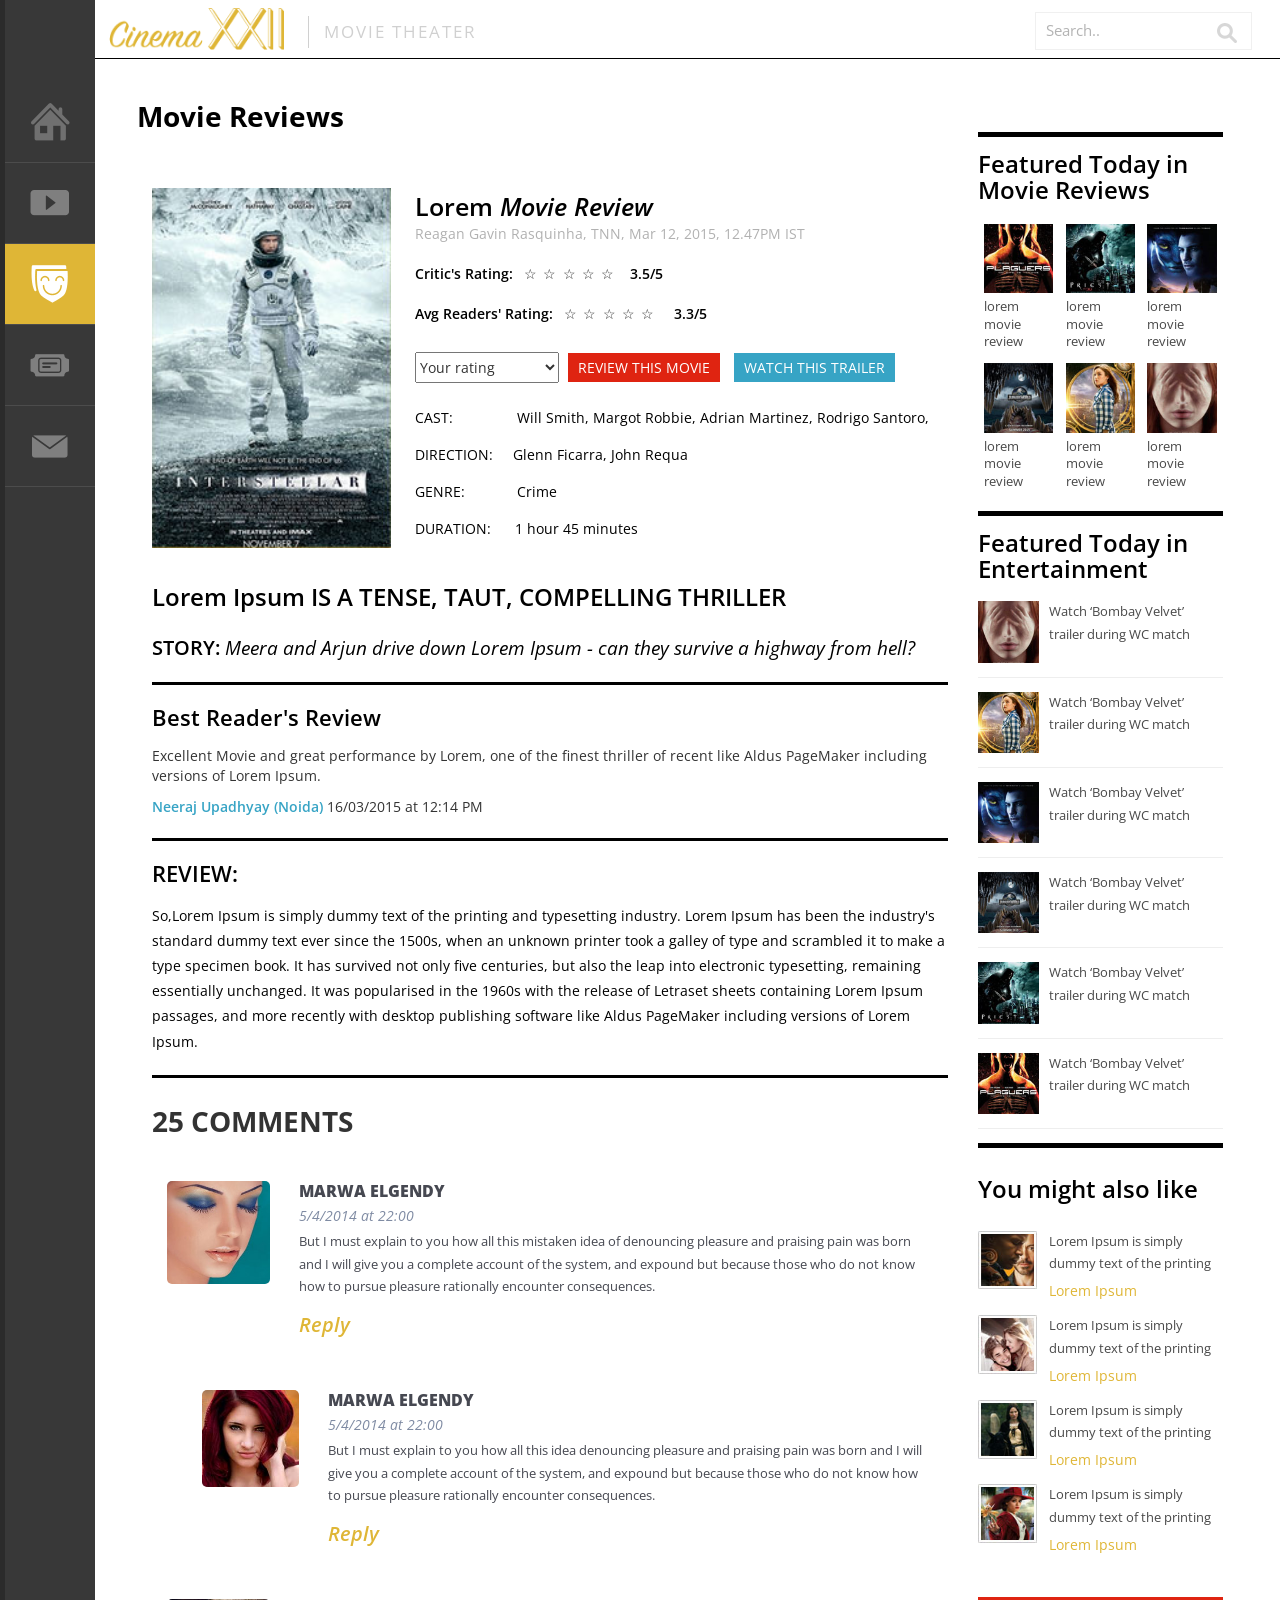
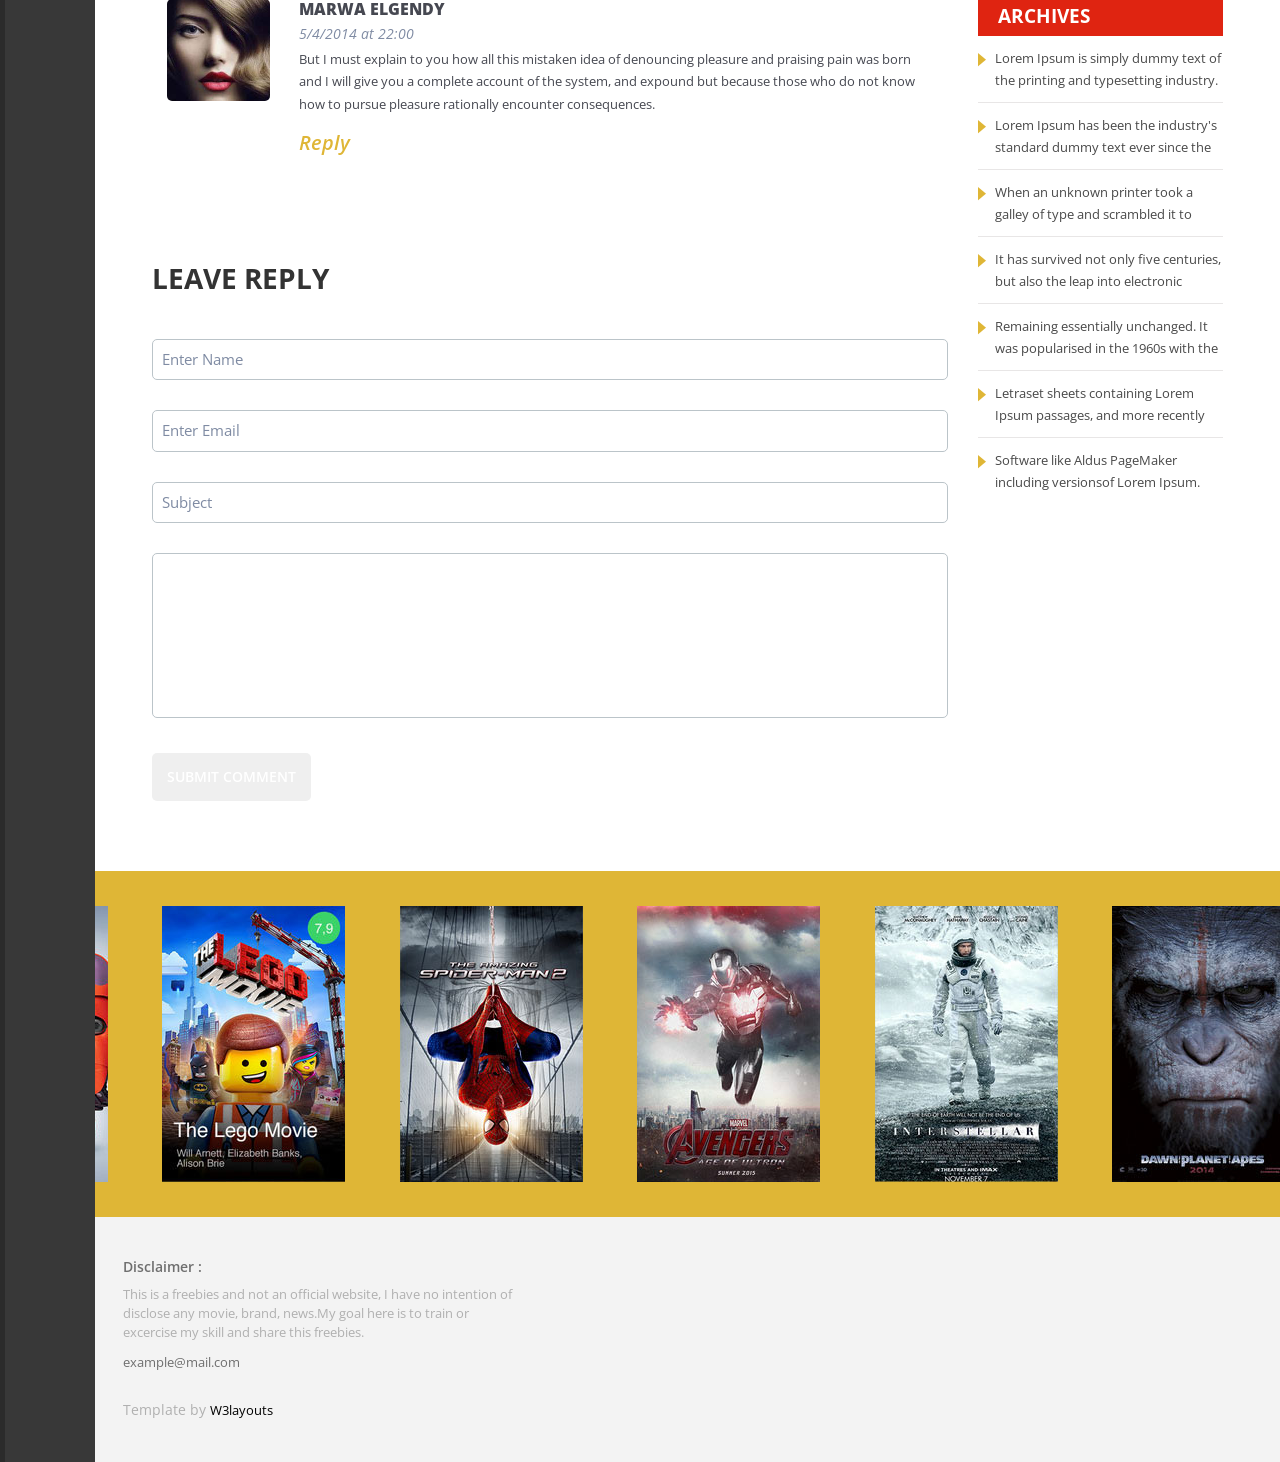
<file: single.html>
<!--
Author: W3layouts
Author URL: http://w3layouts.com
License: Creative Commons Attribution 3.0 Unported
License URL: http://creativecommons.org/licenses/by/3.0/
-->
<!DOCTYPE html>
<html>
<head>
<title>Cinema A Entertainment Category Flat Bootstarp Resposive Website Template | Single :: w3layouts</title>
<link href="css/bootstrap.css" rel='stylesheet' type='text/css' />
<!-- Custom Theme files -->
<link href="css/style.css" rel="stylesheet" type="text/css" media="all" />
<!-- Custom Theme files -->
<script src="js/jquery.min.js"></script>
<!-- Custom Theme files -->
<meta name="viewport" content="width=device-width, initial-scale=1">
<meta http-equiv="Content-Type" content="text/html; charset=utf-8" />
<meta name="keywords" content="Cinema Responsive web template, Bootstrap Web Templates, Flat Web Templates, Andriod Compatible web template, 
Smartphone Compatible web template, free webdesigns for Nokia, Samsung, LG, SonyErricsson, Motorola web design" />
<script type="application/x-javascript"> addEventListener("load", function() { setTimeout(hideURLbar, 0); }, false); function hideURLbar(){ window.scrollTo(0,1); } </script>
<!--webfont-->
<link href='http://fonts.googleapis.com/css?family=Open+Sans:300italic,400italic,600italic,700italic,800italic,400,300,600,700,800' rel='stylesheet' type='text/css'>
</head>
<body>
	<!-- header-section-starts -->
	<div class="full">
			<div class="menu">
				<ul>
					<li><a href="index.html"><div class="hm"><i class="home1"></i><i class="home2"></i></div></a></li>
					<li><a href="videos.html"><div class="video"><i class="videos"></i><i class="videos1"></i></div></a></li>
					<li><a class="active" href="reviews.html"><div class="cat"><i class="watching"></i><i class="watching1"></i></div></a></li>
					<li><a href="404.html"><div class="bk"><i class="booking"></i><i class="booking1"></i></div></a></li>
					<li><a href="contact.html"><div class="cnt"><i class="contact"></i><i class="contact1"></i></div></a></li>
				</ul>
			</div>
		<div class="main">
		<div class="single-content">
			<div class="top-header span_top">
				<div class="logo">
					<a href="index.html"><img src="images/logo.png" alt="" /></a>
					<p>Movie Theater</p>
				</div>
				<div class="search v-search">
					<form>
						<input type="text" value="Search.." onfocus="this.value = '';" onblur="if (this.value == '') {this.value = 'Search..';}"/>
						<input type="submit" value="">
					</form>
				</div>
				<div class="clearfix"></div>
			</div>
			<div class="reviews-section">
				<h3 class="head">Movie Reviews</h3>
					<div class="col-md-9 reviews-grids">
						<div class="review">
							<div class="movie-pic">
								<a href="single.html"><img src="images/r4.jpg" alt="" /></a>
							</div>
							<div class="review-info">
								<a class="span" href="single.html">Lorem  <i>Movie Review</i></a>
								<p class="dirctr"><a href="">Reagan Gavin Rasquinha, </a>TNN, Mar 12, 2015, 12.47PM IST</p>
								<p class="ratingview">Critic's Rating:</p>
								<div class="rating">
									<span>☆</span>
									<span>☆</span>
									<span>☆</span>
									<span>☆</span>
									<span>☆</span>
								</div>
								<p class="ratingview">
								&nbsp;3.5/5  
								</p>
								<div class="clearfix"></div>
								<p class="ratingview c-rating">Avg Readers' Rating:</p>
								<div class="rating c-rating">
									<span>☆</span>
									<span>☆</span>
									<span>☆</span>
									<span>☆</span>
									<span>☆</span>
								</div> 	
								<p class="ratingview c-rating">								
								&nbsp; 3.3/5</p>
								<div class="clearfix"></div>
								<div class="yrw">
									<div class="dropdown-button">           			
										<select class="dropdown" tabindex="9" data-settings='{"wrapperClass":"flat"}'>
										<option value="0">Your rating</option>	
										<option value="1">1.Poor</option>
										<option value="2">1.5(Below average)</option>
										<option value="3">2.Average</option>
										<option value="4">2.5(Above average)</option>
										<option value="5">3.Watchable</option>
										<option value="6">3.5(Good)</option>
										<option value="7">4.5(Very good)</option>
										<option value="8">5.Outstanding</option>
									  </select>
									</div>
									<div class="rtm text-center">
										<a href="#">REVIEW THIS MOVIE</a>
									</div>
									<div class="wt text-center">
										<a href="#">WATCH THIS TRAILER</a>
									</div>
									<div class="clearfix"></div>
								</div>
								<p class="info">CAST:&nbsp; &nbsp;&nbsp;&nbsp;&nbsp;&nbsp;&nbsp;&nbsp;&nbsp;&nbsp;&nbsp;&nbsp;&nbsp;&nbsp;&nbsp;Will Smith, Margot Robbie, Adrian Martinez, Rodrigo Santoro, BD Wong, Robert Taylor</p>
								<p class="info">DIRECTION: &nbsp;&nbsp;&nbsp;&nbsp;Glenn Ficarra, John Requa</p>
								<p class="info">GENRE:&nbsp;&nbsp;&nbsp;&nbsp;&nbsp;&nbsp;&nbsp;&nbsp;&nbsp;&nbsp;&nbsp;&nbsp; Crime</p>
								<p class="info">DURATION:&nbsp;&nbsp;&nbsp; &nbsp; 1 hour 45 minutes</p>
							</div>
							<div class="clearfix"></div>
						</div>
						<div class="single">
							<h3>Lorem Ipsum IS A TENSE, TAUT, COMPELLING THRILLER</h3>
							<p>STORY:<i> Meera and Arjun drive down Lorem Ipsum - can they survive a highway from hell?</i></p>
						</div>
							<div class="best-review">
								<h4>Best Reader's Review</h4>
								<p>Excellent Movie and great performance by Lorem, one of the finest thriller of recent  like Aldus PageMaker including versions of Lorem Ipsum.</p>
								<p><span>Neeraj Upadhyay (Noida)</span> 16/03/2015 at 12:14 PM</p>
							</div>
							<div class="story-review">
								<h4>REVIEW:</h4>
								<p>So,Lorem Ipsum is simply dummy text of the printing and typesetting industry. Lorem Ipsum has been the industry's standard dummy text ever since the 1500s, when an unknown printer took a galley of type and scrambled it to make a type specimen book. It has survived not only five centuries, but also the leap into electronic typesetting, remaining essentially unchanged. It was popularised in the 1960s with the release of Letraset sheets containing Lorem Ipsum passages, and more recently with desktop publishing software like Aldus PageMaker including versions of Lorem Ipsum.</p>
							</div>
							<!-- comments-section-starts -->
	    <div class="comments-section">
	        <div class="comments-section-head">
				<div class="comments-section-head-text">
					<h3>25 Comments</h3>
				</div>
				<div class="clearfix"></div>
		    </div>
			<div class="comments-section-grids">
				<div class="comments-section-grid">
					<div class="col-md-2 comments-section-grid-image">
						<img src="images/eye-brow.jpg" class="img-responsive" alt="" />
					</div>
					<div class="col-md-10 comments-section-grid-text">
						<h4><a href="#">MARWA ELGENDY</a></h4>
						<label>5/4/2014 at 22:00   </label>
						<p>But I must explain to you how all this mistaken idea of denouncing pleasure and praising pain was born and I will give you a complete account of the system, and expound but because those who do not know how to pursue pleasure rationally encounter consequences.</p>
						<span><a href="#">Reply</a></span>
						<i class="rply-arrow"></i>
					</div>
					<div class="clearfix"></div>
				</div>
				<div class="comments-section-grid comments-section-middle-grid">
					<div class="col-md-2 comments-section-grid-image">
						<img src="images/beauty.jpg" class="img-responsive" alt="" />
					</div>
					<div class="col-md-10 comments-section-grid-text">
						<h4><a href="#">MARWA ELGENDY</a></h4>
						<label>5/4/2014 at 22:00   </label>
						<p>But I must explain to you how all this idea denouncing pleasure and praising pain was born and I will give you a complete account of the system, and expound but because those who do not know how to pursue pleasure rationally encounter consequences.</p>
						<span><a href="#">Reply</a></span>
						<i class="rply-arrow"></i>
					</div>
					<div class="clearfix"></div>
				</div>
				<div class="comments-section-grid">
					<div class="col-md-2 comments-section-grid-image">
						<img src="images/stylish.jpg" class="img-responsive" alt="" />
					</div>
					<div class="col-md-10 comments-section-grid-text">
						<h4><a href="#">MARWA ELGENDY</a></h4>
						<label>5/4/2014 at 22:00   </label>
						<p>But I must explain to you how all this mistaken idea of denouncing pleasure and praising pain was born and I will give you a complete account of the system, and expound but because those who do not know how to pursue pleasure rationally encounter consequences.</p>
						<span><a href="#">Reply</a></span>
						<i class="rply-arrow"></i>
					</div>
					<div class="clearfix"></div>
				</div>
			</div>
	    </div>
	  <!-- comments-section-ends -->
		  <div class="reply-section">
			  <div class="reply-section-head">
				  <div class="reply-section-head-text">
					  <h3>Leave Reply</h3>
				  </div>
			  </div> 
			<div class="blog-form">
			    <form>
					<input type="text" class="text" value="Enter Name" onfocus="this.value = '';" onblur="if (this.value == '') {this.value = 'Enter Name';}">
					<input type="text" class="text" value="Enter Email" onfocus="this.value = '';" onblur="if (this.value == '') {this.value = 'Enter Email';}">
					<input type="text" class="text" value="Subject" onfocus="this.value = '';" onblur="if (this.value == '') {this.value = 'Subject';}">
					<textarea></textarea>
					<input type="button" value="SUBMIT COMMENT">
			    </form>
			 </div>
		  </div>
		  </div>
					<div class="col-md-3 side-bar">
						<div class="featured">
							<h3>Featured Today in Movie Reviews</h3>
							<ul>
								<li>
									<a href="single.html"><img src="images/f1.jpg" alt="" /></a>
									<p>lorem movie review</p>
								</li>
								<li>
									<a href="single.html"><img src="images/f2.jpg" alt="" /></a>
									<p>lorem movie review</p>
								</li>
								<li>
									<a href="single.html"><img src="images/f3.jpg" alt="" /></a>
									<p>lorem movie review</p>
								</li>
								<li>
									<a href="single.html"><img src="images/f4.jpg" alt="" /></a>
									<p>lorem movie review</p>
								</li>
								<li>
									<a href="single.html"><img src="images/f5.jpg" alt="" /></a>
									<p>lorem movie review</p>
								</li>
								<li>
									<a href="single.html"><img src="images/f6.jpg" alt="" /></a>
									<p>lorem movie review</p>
								</li>
								<div class="clearfix"></div>
							</ul>
						</div>
						
						<div class="entertainment">
							<h3>Featured Today in Entertainment</h3>
							<ul>
								<li class="ent">
									<a href="single.html"><img src="images/f6.jpg" alt="" /></a>
								</li>
								<li>
									<a href="single.html">Watch ‘Bombay Velvet’ trailer during WC match</a>
								
								</li>
								<div class="clearfix"></div>
							</ul>
							<ul>
								<li class="ent">
									<a href="single.html"><img src="images/f5.jpg" alt="" /></a>
								</li>
									<li>
									<a href="single.html">Watch ‘Bombay Velvet’ trailer during WC match</a>
							
								</li>
								<div class="clearfix"></div>
							</ul>
							<ul>
								<li class="ent">
									<a href="single.html"><img src="images/f3.jpg" alt="" /></a>
								</li>
								<li>
									<a href="single.html">Watch ‘Bombay Velvet’ trailer during WC match</a>
								
								</li>
								<div class="clearfix"></div>
							</ul>
							<ul>
								<li class="ent">
									<a href="single.html"><img src="images/f4.jpg" alt="" /></a>
								</li>
								<li>
									<a href="single.html">Watch ‘Bombay Velvet’ trailer during WC match</a>
								
								</li>
								<div class="clearfix"></div>
							</ul>
							<ul>
								<li class="ent">
									<a href="single.html"><img src="images/f2.jpg" alt="" /></a>
								</li>
								<li>
									<a href="single.html">Watch ‘Bombay Velvet’ trailer during WC match</a>
							
								</li>
								<div class="clearfix"></div>
							</ul>
							<ul>
								<li class="ent">
									<a href="single.html"><img src="images/f1.jpg" alt="" /></a>
								</li>
								<li>
									<a href="single.html">Watch ‘Bombay Velvet’ trailer during WC match</a>
								
								</li>
								<div class="clearfix"></div>
							</ul>
						</div>
						<div class="might">
				<h4>You might also like</h4>
				<div class="might-grid">
					<div class="grid-might">
						<a href="single.html"><img src="images/mi.jpg" class="img-responsive" alt=""> </a>
					</div>
					<div class="might-top">
						<p>Lorem Ipsum is simply dummy text of the printing and typesetting industry.</p> 
						<a href="single.html">Lorem Ipsum <i> </i></a>
					</div>
				<div class="clearfix"></div>
				</div>
				<div class="might-grid">
					<div class="grid-might">
						<a href="single.html"><img src="images/mi1.jpg" class="img-responsive" alt=""> </a>
					</div>
					<div class="might-top">
						<p>Lorem Ipsum is simply dummy text of the printing and typesetting industry.</p> 
						<a href="single.html">Lorem Ipsum <i> </i></a>
					</div>
				<div class="clearfix"></div>
				</div>
				<div class="might-grid">
					<div class="grid-might">
						<a href="single.html"><img src="images/mi2.jpg" class="img-responsive" alt=""> </a>
					</div>
					<div class="might-top">
						<p>Lorem Ipsum is simply dummy text of the printing and typesetting industry.</p> 
						<a href="single.html">Lorem Ipsum <i> </i></a>
					</div>
				<div class="clearfix"></div>
				</div>
				<div class="might-grid">
					<div class="grid-might">
						<a href="single.html"><img src="images/mi3.jpg" class="img-responsive" alt=""> </a>
					</div>
					<div class="might-top">
						<p>Lorem Ipsum is simply dummy text of the printing and typesetting industry.</p> 
						<a href="single.html">Lorem Ipsum <i> </i></a>
					</div>
				<div class="clearfix"></div>
				</div>
			</div>
			<!---->
				<div class="grid-top">
				<h4>Archives</h4>
				<ul>
					<li><a href="single.html">Lorem Ipsum is simply dummy text of the printing and typesetting industry. </a></li>
					<li><a href="single.html">Lorem Ipsum has been the industry's standard dummy text ever since the 1500s</a></li>
					<li><a href="single.html">When an unknown printer took a galley of type and scrambled it to make a type specimen book. </a> </li>
					<li><a href="single.html">It has survived not only five centuries, but also the leap into electronic typesetting</a> </li>
					<li><a href="single.html">Remaining essentially unchanged. It was popularised in the 1960s with the release of </a> </li>
					<li><a href="single.html">Letraset sheets containing Lorem Ipsum passages, and more recently with desktop publishing </a> </li>
					<li><a href="single.html">Software like Aldus PageMaker including versionsof Lorem Ipsum.</a> </li>
				</ul>
				</div>
				<!---->

					</div>

					<div class="clearfix"></div>
			</div>
			</div>
		<div class="review-slider">
			 <ul id="flexiselDemo1">
			<li><img src="images/r1.jpg" alt=""/></li>
			<li><img src="images/r2.jpg" alt=""/></li>
			<li><img src="images/r3.jpg" alt=""/></li>
			<li><img src="images/r4.jpg" alt=""/></li>
			<li><img src="images/r5.jpg" alt=""/></li>
			<li><img src="images/r6.jpg" alt=""/></li>
		</ul>
			<script type="text/javascript">
		$(window).load(function() {
			
		  $("#flexiselDemo1").flexisel({
				visibleItems: 6,
				animationSpeed: 1000,
				autoPlay: true,
				autoPlaySpeed: 3000,    		
				pauseOnHover: false,
				enableResponsiveBreakpoints: true,
				responsiveBreakpoints: { 
					portrait: { 
						changePoint:480,
						visibleItems: 1
					}, 
					landscape: { 
						changePoint:640,
						visibleItems: 2
					},
					tablet: { 
						changePoint:768,
						visibleItems: 3
					}
				}
			});
			});
		</script>
		<script type="text/javascript" src="js/jquery.flexisel.js"></script>	
		</div>		
	<div class="footer">
		<h6>Disclaimer : </h6>
		<p class="claim">This is a freebies and not an official website, I have no intention of disclose any movie, brand, news.My goal here is to train or excercise my skill and share this freebies.</p>
		<a href="example@mail.com">example@mail.com</a>
		<div class="copyright">
			<p> Template by  <a href="http://w3layouts.com">  W3layouts</a></p>
		</div>
	</div>	
	</div>
	<div class="clearfix"></div>
	</div>
</body>
</html>
</file>
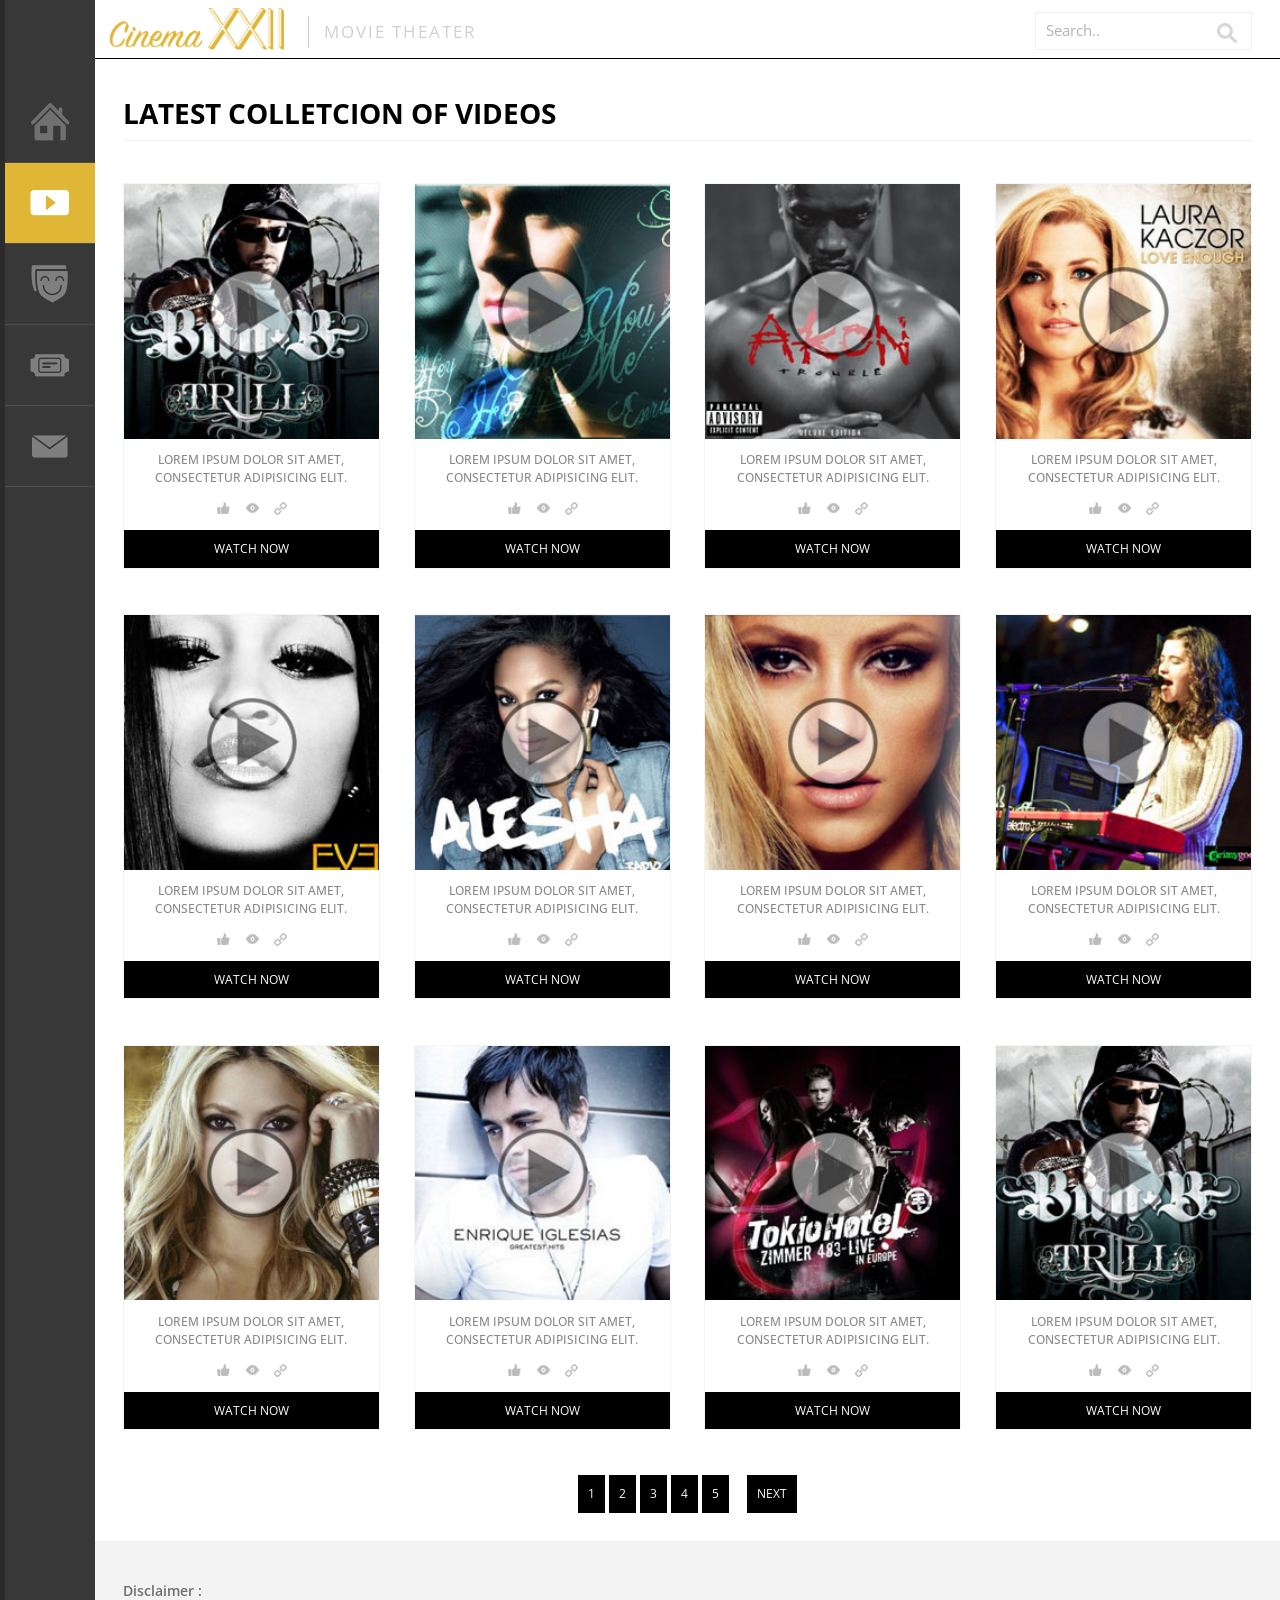
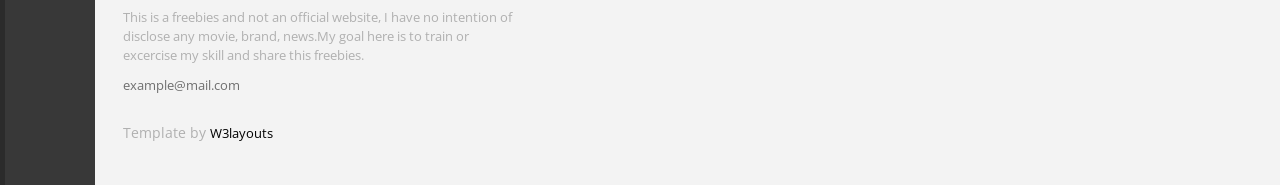
<file: videos.html>
<!--
Author: W3layouts
Author URL: http://w3layouts.com
License: Creative Commons Attribution 3.0 Unported
License URL: http://creativecommons.org/licenses/by/3.0/
-->
<!DOCTYPE html>
<html>
<head>
<title>Cinema A Entertainment Category Flat Bootstarp Resposive Website Template | Videos :: w3layouts</title>
<link href="css/bootstrap.css" rel='stylesheet' type='text/css' />
<!-- Custom Theme files -->
<link href="css/style.css" rel="stylesheet" type="text/css" media="all" />
<!-- Custom Theme files -->
<script src="js/jquery.min.js"></script>
<!-- Custom Theme files -->
<meta name="viewport" content="width=device-width, initial-scale=1">
<meta http-equiv="Content-Type" content="text/html; charset=utf-8" />
<meta name="keywords" content="Cinema Responsive web template, Bootstrap Web Templates, Flat Web Templates, Andriod Compatible web template, 
Smartphone Compatible web template, free webdesigns for Nokia, Samsung, LG, SonyErricsson, Motorola web design" />
<script type="application/x-javascript"> addEventListener("load", function() { setTimeout(hideURLbar, 0); }, false); function hideURLbar(){ window.scrollTo(0,1); } </script>
<!--webfont-->
<link href='http://fonts.googleapis.com/css?family=Open+Sans:300italic,400italic,600italic,700italic,800italic,400,300,600,700,800' rel='stylesheet' type='text/css'>
</head>
<body>
	<!-- header-section-starts -->
	<div class="full">
			<div class="menu">
				<ul>
					<li><a href="index.html"><div class="hm"><i class="home1"></i><i class="home2"></i></div></a></li>
					<li><a class="active" href="videos.html"><div class="video"><i class="videos"></i><i class="videos1"></i></div></a></li>
					<li><a href="reviews.html"><div class="cat"><i class="watching"></i><i class="watching1"></i></div></a></li>
					<li><a href="404.html"><div class="bk"><i class="booking"></i><i class="booking1"></i></div></a></li>
					<li><a href="contact.html"><div class="cnt"><i class="contact"></i><i class="contact1"></i></div></a></li>
				</ul>
			</div>
		<div class="main">
		<div class="video-content">
			<div class="top-header span_top">
				<div class="logo">
					<a href="index.html"><img src="images/logo.png" alt="" /></a>
					<p>Movie Theater</p>
				</div>
				<div class="search v-search">
					<form>
						<input type="text" value="Search.." onfocus="this.value = '';" onblur="if (this.value == '') {this.value = 'Search..';}"/>
						<input type="submit" value="">
					</form>
				</div>
				<div class="clearfix"></div>
			</div>
			<div class="right-content">
				<div class="right-content-heading">
					<div class="right-content-heading-left">
						<h3 class="head">Latest Colletcion of videos</h3>
					</div>
				</div>
				<!-- pop-up-box --> 
		<link href="css/popuo-box.css" rel="stylesheet" type="text/css" media="all" />
		<script src="js/jquery.magnific-popup.js" type="text/javascript"></script>
		 <script>
				$(document).ready(function() {
				$('.popup-with-zoom-anim').magnificPopup({
					type: 'inline',
					fixedContentPos: false,
					fixedBgPos: true,
					overflowY: 'auto',
					closeBtnInside: true,
					preloader: false,
					midClick: true,
					removalDelay: 300,
					mainClass: 'my-mfp-zoom-in'
				});
				});
		</script>		

		<!--//pop-up-box -->

				<div class="content-grids">
					<div class="content-grid">
						<a class="play-icon popup-with-zoom-anim" href="#small-dialog"><img src="images/gridallbum1.jpg" title="allbum-name" /></a>
						<h3>Lorem ipsum dolor sit amet, consectetur adipisicing elit.</h3>
						<ul>
							<li><a href="#"><img src="images/likes.png" title="image-name" /></a></li>
							<li><a href="#"><img src="images/views.png" title="image-name" /></a></li>
							<li><a href="#"><img src="images/link.png" title="image-name" /></a></li>
						</ul>
						<a class="button play-icon popup-with-zoom-anim" href="#small-dialog">Watch now</a>
					</div>
					<div id="small-dialog" class="mfp-hide">
						<iframe  src="https://www.youtube.com/embed/2LqzF5WauAw" frameborder="0" allowfullscreen></iframe>
					</div>
					<div class="content-grid">
						<a class="play-icon popup-with-zoom-anim" href="#small-dialog"><img src="images/gridallbum2.jpg" title="allbum-name" /></a>
						<h3>Lorem ipsum dolor sit amet, consectetur adipisicing elit.</h3>
						<ul>
							<li><a href="#"><img src="images/likes.png" title="image-name" /></a></li>
							<li><a href="#"><img src="images/views.png" title="image-name" /></a></li>
							<li><a href="#"><img src="images/link.png" title="image-name" /></a></li>
						</ul>
						<a class="button play-icon popup-with-zoom-anim" href="#small-dialog">Watch now</a>
					</div>
					<div class="content-grid">
						<a class="play-icon popup-with-zoom-anim" href="#small-dialog"><img src="images/gridallbum3.jpg" title="allbum-name" /></a>
						<h3>Lorem ipsum dolor sit amet, consectetur adipisicing elit.</h3>
						<ul>
							<li><a href="#"><img src="images/likes.png" title="image-name" /></a></li>
							<li><a href="#"><img src="images/views.png" title="image-name" /></a></li>
							<li><a href="#"><img src="images/link.png" title="image-name" /></a></li>
						</ul>
						<a class="button play-icon popup-with-zoom-anim" href="#small-dialog">Watch now</a>
					</div>
					<div class="content-grid last-grid">
						<a class="play-icon popup-with-zoom-anim" href="#small-dialog"><img src="images/gridallbum4.jpg" title="allbum-name" /></a>
						<h3>Lorem ipsum dolor sit amet, consectetur adipisicing elit.</h3>
						<ul>
							<li><a href="#"><img src="images/likes.png" title="image-name" /></a></li>
							<li><a href="#"><img src="images/views.png" title="image-name" /></a></li>
							<li><a href="#"><img src="images/link.png" title="image-name" /></a></li>
						</ul>
						<a class="button play-icon popup-with-zoom-anim" href="#small-dialog">Watch now</a>
					</div>
					<div class="content-grid">
						<a class="play-icon popup-with-zoom-anim" href="#small-dialog"><img src="images/gridallbum5.jpg" title="allbum-name" /></a>
						<h3>Lorem ipsum dolor sit amet, consectetur adipisicing elit.</h3>
						<ul>
							<li><a href="#"><img src="images/likes.png" title="image-name" /></a></li>
							<li><a href="#"><img src="images/views.png" title="image-name" /></a></li>
							<li><a href="#"><img src="images/link.png" title="image-name" /></a></li>
						</ul>
						<a class="button play-icon popup-with-zoom-anim" href="#small-dialog">Watch now</a>
					</div>
					<div class="content-grid">
						<a class="play-icon popup-with-zoom-anim" href="#small-dialog"><img src="images/gridallbum6.jpg" title="allbum-name" /></a>
						<h3>Lorem ipsum dolor sit amet, consectetur adipisicing elit.</h3>
						<ul>
							<li><a href="#"><img src="images/likes.png" title="image-name" /></a></li>
							<li><a href="#"><img src="images/views.png" title="image-name" /></a></li>
							<li><a href="#"><img src="images/link.png" title="image-name" /></a></li>
						</ul>
						<a class="button play-icon popup-with-zoom-anim" href="#small-dialog">Watch now</a>
					</div>
					<div class="content-grid">
						<a class="play-icon popup-with-zoom-anim" href="#small-dialog"><img src="images/gridallbum7.jpg" title="allbum-name" /></a>
						<h3>Lorem ipsum dolor sit amet, consectetur adipisicing elit.</h3>
						<ul>
							<li><a href="#"><img src="images/likes.png" title="image-name" /></a></li>
							<li><a href="#"><img src="images/views.png" title="image-name" /></a></li>
							<li><a href="#"><img src="images/link.png" title="image-name" /></a></li>
						</ul>
						<a class="button play-icon popup-with-zoom-anim" href="#small-dialog">Watch now</a>
					</div>
					<div class="content-grid last-grid">
						<a class="play-icon popup-with-zoom-anim" href="#small-dialog"><img src="images/gridallbum8.jpg" title="allbum-name" /></a>
						<h3>Lorem ipsum dolor sit amet, consectetur adipisicing elit.</h3>
						<ul>
							<li><a href="#"><img src="images/likes.png" title="image-name" /></a></li>
							<li><a href="#"><img src="images/views.png" title="image-name" /></a></li>
							<li><a href="#"><img src="images/link.png" title="image-name" /></a></li>
						</ul>
						<a class="button play-icon popup-with-zoom-anim" href="#small-dialog">Watch now</a>
					</div>
					<div class="content-grid">
						<a class="play-icon popup-with-zoom-anim" href="#small-dialog"><img src="images/gridallbum9.jpg" title="allbum-name" /></a>
						<h3>Lorem ipsum dolor sit amet, consectetur adipisicing elit.</h3>
						<ul>
							<li><a href="#"><img src="images/likes.png" title="image-name" /></a></li>
							<li><a href="#"><img src="images/views.png" title="image-name" /></a></li>
							<li><a href="#"><img src="images/link.png" title="image-name" /></a></li>
						</ul>
						<a class="button play-icon popup-with-zoom-anim" href="#small-dialog">Watch now</a>
					</div>
					<div class="content-grid">
						<a class="play-icon popup-with-zoom-anim" href="#small-dialog"><img src="images/gridallbum10.jpg" title="allbum-name" /></a>
						<h3>Lorem ipsum dolor sit amet, consectetur adipisicing elit.</h3>
						<ul>
							<li><a href="#"><img src="images/likes.png" title="image-name" /></a></li>
							<li><a href="#"><img src="images/views.png" title="image-name" /></a></li>
							<li><a href="#"><img src="images/link.png" title="image-name" /></a></li>
						</ul>
						<a class="button play-icon popup-with-zoom-anim" href="#small-dialog">Watch now</a>
					</div>
					<div class="content-grid">
						<a class="play-icon popup-with-zoom-anim" href="#small-dialog"><img src="images/gridallbum11.jpg" title="allbum-name" /></a>
						<h3>Lorem ipsum dolor sit amet, consectetur adipisicing elit.</h3>
						<ul>
							<li><a href="#"><img src="images/likes.png" title="image-name" /></a></li>
							<li><a href="#"><img src="images/views.png" title="image-name" /></a></li>
							<li><a href="#"><img src="images/link.png" title="image-name" /></a></li>
						</ul>
						<a class="button play-icon popup-with-zoom-anim" href="#small-dialog">Watch now</a>
					</div>
					<div class="content-grid last-grid">
						<a class="play-icon popup-with-zoom-anim" href="#small-dialog"><img src="images/gridallbum1.jpg" title="allbum-name" /></a>
						<h3>Lorem ipsum dolor sit amet, consectetur adipisicing elit.</h3>
						<ul>
							<li><a href="#"><img src="images/likes.png" title="image-name" /></a></li>
							<li><a href="#"><img src="images/views.png" title="image-name" /></a></li>
							<li><a href="#"><img src="images/link.png" title="image-name" /></a></li>
						</ul>
						<a class="button play-icon popup-with-zoom-anim" href="#small-dialog">Watch now</a>
					</div>
					<div class="clearfix"> </div>
					<!---start-pagenation----->
					<div class="pagenation">
						<ul>
							<li><a href="#">1</a></li>
							<li><a href="#">2</a></li>
							<li><a href="#">3</a></li>
							<li><a href="#">4</a></li>
							<li><a href="#">5</a></li>
							<li><a href="#">Next</a></li>
						</ul>
					</div>
					<div class="clearfix"> </div>
					<!---End-pagenation----->
				</div>
			</div>
			<div class="clearfix"> </div>
			</div>	
	<div class="footer">
		<h6>Disclaimer : </h6>
		<p class="claim">This is a freebies and not an official website, I have no intention of disclose any movie, brand, news.My goal here is to train or excercise my skill and share this freebies.</p>
		<a href="example@mail.com">example@mail.com</a>
		<div class="copyright">
			<p> Template by  <a href="http://w3layouts.com">  W3layouts</a></p>
		</div>
	</div>	
	</div>
	<div class="clearfix"></div>
	</div>
</body>
</html>
</file>
<file: css/style.css>
/*--
Author: W3layouts
Author URL: http://w3layouts.com
License: Creative Commons Attribution 3.0 Unported
License URL: http://creativecommons.org/licenses/by/3.0/
--*/
body{
	padding:0;
	margin:0;
	font-family: 'Open Sans', sans-serif;
	background:#fff;
}
body a{
    transition:0.5s all;
	-webkit-transition:0.5s all;
	-moz-transition:0.5s all;
	-o-transition:0.5s all;
	-ms-transition:0.5s all;
}
input[type="button"],input[type="submit"]{
	transition:0.5s all;
	-webkit-transition:0.5s all;
	-moz-transition:0.5s all;
	-o-transition:0.5s all;
	-ms-transition:0.5s all;
}
h1,h2,h3,h4,h5,h6{
	margin:0;			   
}	
p{
	margin:0;
}
ul{
	margin:0;
	padding:0;
}
label{
	margin:0;
}
/*-----start-header----*/
.full {	
	border-left: 5px solid #2b2b2b;
}
.main{
	 border-left: 104px solid #383838;
}
.top-header {
	padding: 1.25em 3em 1.25em 2em;
	background: rgba(255, 255, 255, 0.47);
}
.header {
	background: url('../images/header-bg.jpg') no-repeat 0px 0px;
	background-size:cover;
	-webkit-background-size:cover;
	-moz-background-size:cover;
	-o-background-size:cover;
	-ms-background-size:cover;
	min-height:750px;	
}
.header-info {
	float:right;
	padding-top:4em;
	width:25%;
	margin-right: 2.5%;
}
.header-info h1 {
	color:#fff;
	font-size:3.5em;
	font-weight:700;
	margin-bottom:12px;
	padding-bottom:7px;
	border-bottom:1px solid #4b4b4b;
}
p.age {
	font-size:1.15em;
	font-weight:400;
}
p.special {
	color:#f4f4f4;
	font-size:1em;
	font-weight:400;
	line-height:1.7em;
	margin:2.2em 0;
}
p.age a {
	padding:7px 10px;
	border-radius: 4px;
	-webkit-border-radius: 4px;
	-moz-border-radius: 4px;
	-o-border-radius: 4px;
	-ms-border-radius: 4px;
	margin-right: 1.2em;
	text-decoration:none;
}
p.age.age--green a {
	color:#3bd369;
	border:2px solid #3bd369;
}
p.age.age--red a {
	color:#ff0000;
	border:2px solid #ff0000;
}
p.age.age--blue a {
	color:#0000ff;
	border:2px solid #0000ff;
}
p.age.age--orange a {
	color: orange;
	border:2px solid orange;
}
.featured-info {
	display: flex;
	justify-content: flex-start;
	align-items: center;
	flex-wrap: wrap;
	margin:1.5em 0;
	margin-bottom: 2.5em;
}
.producers {
	display: block;
	list-style: none;
	color: #fff;
}
.producers li {
	display: inline;
}
.producers li:after {
	content: ', ';
	display: inline;
}
.producers li:last-child:after {
	display: none;
}

.featured-definition {
	display: flex;
	justify-content: flex-start;
	flex-wrap: wrap;
	color: #fff;
}
.featured-definition dt {
	display: block;
	width: 80px;
	font-weight: 700;
}
.featured-definition dt:after {
	content: ':';
	display: inline;
}
.featured-definition dd {
	display: block;
	width: calc(100% - 80px);
}
.featured-definition ol {
	list-style: none;
	margin: 0;
	padding: 0;
}
.featured-definition li {
	display: inline;
}
.featured-definition li:after {
	content: ', ';
	display: inline;
}
.featured-definition li:last-child:after {
	display: none;
}
.featured-definition a {
	color: #fff;
}
p.review{
	color:#f4f4f4;
	font-size:1em;
	font-weight:400;
	line-height:1.7em;
	margin:0.8em 0;	
}
a.video {
  background: #dfb636;
  font-size: 1.25em;
  text-decoration: none;
  padding: 12px 25px 12px 15px;
  color: #fff;
  font-weight: 600;
  border-radius: 5px;
  -webkit-border-radius: 5px;
  -moz-border-radius: 5px;
  -o-border-radius: 5px;
  -ms-border-radius: 5px;
  border-bottom: 3px solid #2d2d2d;
  width:75%;
  display:block;
  margin-top:25px;
}
a.book {
  background: #bb7b29;
  font-size: 1.25em;
  text-decoration: none;
  padding: 12px 25px 12px 15px;
  color: #fff;
  font-weight: 600;
  border-radius: 5px;
  -webkit-border-radius: 5px;
  -moz-border-radius: 5px;
  -o-border-radius: 5px;
  -ms-border-radius: 5px;
  border-bottom: 3px solid #2d2d2d;
  width:75%;
  display:block;
  margin-top:18px;
}
a.book:hover,a.video:hover {
	background: #000;
    border-bottom: 3px solid #000;
}
i.book1 {
	width:40px;
	height:35px;
	background: url('../images/img-sprite.png') no-repeat -300px -87px;
	display:inline-block;
	vertical-align:middle;
	margin-right:10px;
}
i.video1 {
	width:40px;
	height:35px;
	background: url('../images/img-sprite.png') no-repeat -300px -50px;
	display:inline-block;
	vertical-align:middle;
	margin-right:10px;
}
.menu {
	position: fixed;
	top: 82px;
	left: 5px;
	 z-index: 2;
}
.menu ul li {
	list-style-type:none;
	border-bottom:1px solid #4c4c4c;
}
.menu ul li a{
	padding:12px 22px;
	  display: block;
}
.menu ul li a.active {
	background:#dfb636;
}
.menu ul li a:hover {
	background: #dfb636;
}
i.home {
	width:60px;
	height:60px;
	background: url('../images/img-sprite.png') no-repeat 0px 0px;
	display:block;
}
i.home1 {
	width:60px;
	height:60px;
	background: url('../images/img-sprite.png') no-repeat 0px -60px;
	display:block;
}
i.home2 {
	width:60px;
	height:60px;
	background: url('../images/img-sprite.png') no-repeat 0px 0px;
	display:none;
}
.menu ul li a:hover div.hm i.home1{
	display:none;
}
.menu ul li a:hover div.hm i.home2{
	display:block;
}
.menu ul li a.active div.hm i.home1{
	display:none;
}
.menu ul li a.active div.hm i.home2{
	display:block;
}
i.videos {
	width:60px;
	height:60px;
	background: url('../images/img-sprite.png') no-repeat -60px 0px;
	display:block;
}
i.videos1 {
	width:60px;
	height:60px;
	background: url('../images/img-sprite.png') no-repeat -60px -60px;
	display:none;
}
.menu ul li a:hover div.video i.videos{
	display:none;
}
.menu ul li a:hover div.video i.videos1{
	display:block;
}
.menu ul li a.active div.video i.videos{
	display:none;
}
.menu ul li a.active div.video i.videos1{
	display:block;
}
i.watching {
	width:60px;
	height:60px;
	background: url('../images/img-sprite.png') no-repeat -120px 0px;
	display:block;
}
i.watching1 {
	width:60px;
	height:60px;
	background: url('../images/img-sprite.png') no-repeat -120px -60px;
	display:none;
}
.menu ul li a:hover div.cat i.watching{
	display:none;
}
.menu ul li a:hover div.cat i.watching1{
	display:block;
}
.menu ul li a.active div.cat i.watching{
	display:none;
}
.menu ul li a.active div.cat i.watching1{
	display:block;
}
i.booking {
	width:60px;
	height:60px;
	background: url('../images/img-sprite.png') no-repeat -180px 0px;
	display:block;
}
i.booking1 {
	width:60px;
	height:60px;
	background: url('../images/img-sprite.png') no-repeat -180px -60px;
	display:none;
}
.menu ul li a:hover div.bk i.booking{
	display:none;
}
.menu ul li a:hover div.bk i.booking1{
	display:block;
}
.menu ul li a.active div.bk i.booking{
	display:none;
}
.menu ul li a.active div.bk i.booking1{
	display:block;
}
i.contact {
	width:60px;
	height:60px;
	background: url('../images/img-sprite.png') no-repeat -240px 0px;
	display:block;
}
i.contact1 {
	width:60px;
	height:60px;
	background: url('../images/img-sprite.png') no-repeat -240px -60px;
	display:none;
}
.menu ul li a:hover div.cnt i.contact{
	display:none;
}
.menu ul li a:hover div.cnt i.contact1{
	display:block;
}
.menu ul li a.active div.cnt i.contact{
	display:none;
}
.menu ul li a.active div.cnt i.contact1{
	display:block;
}
.logo{
	float: left;
	width: 48%;
}
.logo a {
	display: block;
	float: left;
}
.logo p {
	color:#D0D0D0;
	font-size:1.35em;
	letter-spacing:2px;
	text-transform:uppercase;
	float: left;
	border-left: 1px solid #D0D0D0;
	padding:4px 0 4px 20px;
	margin:8px 0 0px 20px;
}
.search{
	float:right;
}
/*--start-search--*/
.search {
	position: relative;
	padding: 8px 10px;
	width: 18%;
	float: right;
	border: 1px solid #f0f0f0;
}
.search input[type="text"] {
	outline: none;
	color: #b3b3b3;
	background: none;
	font-size: 16px;
	border: none;
	width: 84.33%;
}
.search input[type="submit"] {
	background: url('../images/sprit-1.png') no-repeat 0px 0px;
	border: none;
	cursor: pointer;
	position: absolute;
	outline: none;
	top: 2px;
	right: 7px;
	width: 35px;
	height: 35px;
}
#flexiselDemo1, #flexiselDemo2, #flexiselDemo3 {
	display: none;
}
.nbs-flexisel-container {
	position: relative;
	max-width: 100%;
}
.nbs-flexisel-ul {
	position: relative;
	width: 9999px;
	margin: 0px;
	padding: 0px;
	list-style-type: none;
	text-align: center;
	display: flex !important;
	justify-content: start;
	align-items: stretch;
}
.nbs-flexisel-inner {
	overflow: hidden;
}
.nbs-flexisel-item {
	margin: 0px;
	padding: 0 20px;
	cursor: pointer;
	position: relative;
	line-height: 0px;
}
.nbs-flexisel-item > a > img {
	cursor: pointer;
	position: relative;
	object-fit: cover;
	width: 100%;
	height: 100%;
}
.nbs-flexisel-item > a,
.nbs-flexisel-item > a > img {
	display: block;
}
.nbs-flexisel-item > a {
	height: 100%;
}

/*** Navigation ***/
.nbs-flexisel-nav-left {
	display:none;
}
.nbs-flexisel-nav-right {
	display:none;
}	
.review-slider {
	background: #dfb636;
	padding: 3em 0;
}
.video iframe {
	width:100%;
	min-height:480px;
}
.more-reviews{
	background:#fff;
	padding:3em 0;
}
.news {
	background:#fff;
	padding:4em 3em;	
}
.news-left-grid h3 {
	color:#b8b8b8;
	font-size:2.2em;
	font-weight:700;
}
.news-left-grid h2 {
	color:#383838;
	font-size:3em;
	font-weight:700;
	margin:10px 0;
}
.news-left-grid h4 {
	color: #b8b8b8;
	font-size: 2.25em;
	font-weight: 500;
	margin:3px 0 2.1em 0;
}
.news-left-grid p {
	color:#bb7b29;
	font-size:1.4em;
	font-weight:600;
	margin-top:2.7em;
}
.news-left-grid a {
	background:#bb7b29;
	font-size:1.3em;
	text-decoration:none;
	  padding: 15px 25px 15px 15px;
	color:#fff;
	font-weight:600;
	border-radius: 5px;
	-webkit-border-radius: 5px;
	-moz-border-radius: 5px;
	-o-border-radius: 5px;
	-ms-border-radius: 5px;
	border-bottom:3px solid #c9c9c9;
}
.news-left-grid a:hover {
	background:#000;
	border-bottom:3px solid #848484;
}
i.book {
	width: 60px;
	height: 50px;
	background: url('../images/img-sprite.png') no-repeat -300px 0px;
	display: inline-block;
	vertical-align: middle;
	margin-right:10px;
}
.news-left-grid p strong {
	font-size:1.6em;
}
.news-right-grid h3 {
	color:#b8b8b8;
	font-size:2.2em;
	font-weight:700;
	margin-bottom:0.5em;
}
.news-right-grid h5 {
	color:#383838;
	font-size:1.4em;
	font-weight:700;
	margin-bottom:6px;
}
.news-right-grid time {
	color:#b8b8b8;
	font-size:1em;
	font-weight:300;
}
.news-right-grid p {
	color:#b8b8b8;
	font-size:1em;
	line-height:1.4em;
	font-weight:400;
	margin-top:0.5em;
}
.news-grid {
	padding-bottom:1.2em;
	margin-bottom:1.2em;
	border-bottom:1px solid #F3F3F3;
}
.news-right-grid a{
	text-decoration:none;
	font-size:1.3em;
	font-weight:700;
	color:#dfb636;
}
.news-right-grid a:hover {
	color:#000;
}
.footer {
	background:#f3f3f3;
	padding:4em 3em;
}
.footer h6 {
	color:#6F6F6F;
	font-size:1em;
	font-weight:600;
}
p.claim {
	color: #b0b0b0;
	font-size: 0.95em;
	font-weight: 400;
	width: 35%;
	margin: 10px 0;
}
.footer a {
	color: #6F6F6F;
	font-size: 0.95em;
	text-decoration:none;
	font-weight: 400;
	width: 35%;
	margin-top: 6px;
	text-decoration:none;
}
.copyright {
	margin-top:2em;
}
.copyright p {
	color: #b0b0b0;
	font-size: 1em;
	font-weight: 400;
}
.copyright p a {
	color: #000;
}
/*-----right-content-----*/
.right-content{
	padding: 3em;
  border-top: 1px solid #000;
  background:#fff;
}
.content-grid{
	width: 22.75%;
  float: left;
  text-align: center;
  border: 1px solid rgba(235, 235, 235, 0.53);
  box-shadow: 0px 0px 10px rgba(255, 255, 255, 0.35);
  margin-right: 3%;
  margin-bottom: 4%;
}
.last-grid{
	margin-right:0px;
}
.content-grid img{
	display:block;
}
.content-grid h3{
	color: #888;
	text-transform: uppercase;
	  padding: 1em;
	display: block;
	line-height: 1.5em;
	font-size: 0.875em;
}
.content-grid ul li{
	display:inline-block;
}
.content-grid img{
	display:block;
	transition: 0.5s ease;
	-o-transition: 0.5s ease;
	-webkit-transition: 0.5s ease;
	  width: 100%;
}
.content-grid:hover  img{
	-webkit-filter: grayscale(100%);
	opacity: 5;
	transition: all 300ms!important;
	-webkit-transition: all 300ms!important;
	-moz-transition: all 300ms!important;
}
.content-grid ul li a{
	padding:0 5px;
	display:block;
}
.button{
	background: #000;
	padding: 10px;
	cursor: pointer;
	border: none;
	transition: 0.5s ease;
	-o-transition: 0.5s ease;
	-webkit-transition: 0.5s ease;
	color: #FFF;
	outline: none;
	text-transform: uppercase;
	display: block;
	margin: 10px 0 0 0;
	font-size: 0.875em;
}
.button:hover{
	color:#888;
}
.right-content-heading-left{
	padding: 11px 0;
}
.right-content-heading {
	border-bottom: 1px solid #F1F0F6;
	  margin: 0 0 3em 0;
}
.right-content-heading-right{
	float:right;
}
.right-content-heading-left h3{
	color: #888;
	text-transform: uppercase;
	display: block;
}
/*----start-pagenation-----*/
.pagenation{
	text-align: center;
}
.pagenation ul li{
	display:inline-block;
}
.pagenation ul li a{
	background: #000;
	padding: 10px;
	cursor: pointer;
	border: none;
	transition: 0.5s ease;
	-o-transition: 0.5s ease;
	-webkit-transition: 0.5s ease;
	color: #FFF;
	outline: none;
	text-transform: uppercase;
	display: block;
	font-size: 0.875em;
}
.pagenation ul li a:hover{
	color: #888;
}
.pagenation ul li:last-child{
	padding-left:1em;
}
.span_top{
	background:#fff;
}
.reviews-section {
	background: #fff;
	padding:3em;
	border-top:1px solid #000;
}
h3.head {
	color: #000;
	font-size: 2.5em;
	font-weight: 700;
}
.movie-pic {
	float:left;
	width:24%;
	margin-right:3%;
}
.movie-pic img {
	width: 100%;
}
.review-info {
	float:left;
	width:73%;
}
.review {
	margin-top: 4em;
}
a.span {
	color: #000;
	font-size: 1.8em;
	text-decoration:none;
	font-weight: 600;
}
p.dirctr {
	color: #B1B1B1;
	font-size: 1em;
	font-weight: 400;
	margin-bottom: 10px;
}
p.dirctr a {
	color: #B1B1B1;
	font-size: 1em;
	font-weight: 400;
	margin-bottom: 10px;
	text-decoration:none;
}
.yrw {
	margin: 2em 0;
}
p.ratingview {
	color: #000;
	font-size: 1em;
	font-weight: 600;
	float: left;
	margin:10px 0px;
}
.rating {
		  direction: rtl;
		  text-align: center;
		    float: left;
			margin:10px 10px;
		}
		.rating > span {
		  display: inline-block;
		  position: relative;
		  width: 1.1em;
		}
		.rating > span:hover,
		.rating > span:hover ~ span {
		  color: transparent;
		}
		.rating > span:hover:before,
		.rating > span:hover ~ span:before {
		   content: "\2605";
		   position: absolute;
		   left: 0;
		   color: gold;
		}
p.info {
	font-size: 1em;
	font-weight: 400;
	color: #000;
	margin: 15px 0px;
	height: 22px;
	overflow: hidden;
}
.dropdown {
  padding: 4px 0;
  float:left;
  outline: none;
  width:23%;
  margin-bottom:0.5em;
}
.rtm {
	float:left;
	width:23%;
	margin-top:6px;
}
.rtm a {
	text-decoration:none;
	color:#fff;
	background:#df2411;
	padding:5px 10px;
}
.rtm a:hover,.wt a:hover {
	background:#000;
}
.wt {
	float:left;
	width:23%;
	margin-top:6px;
}
.wt a {
	text-decoration:none;
	color:#fff;
	background:#37a4c5;	
	padding:5px 10px;
}
/*-- error-page --*/
.error-page{
	padding:2em 0 5em 0;
}
.error-404 {
	padding-top: 8em;
	min-height: 700px;
	border-top: 1px solid #000;
}
.error-404 h2{
	font-size: 13em;
	font-weight: 500;
	color: #fc5700;
	padding: 0;
	text-transform: uppercase;
	margin-top: 0.4em;
}
.error-404 p{
	color: #4f4844;
	margin: 0;
	font-size: 1.4em;
} 
a.b-home{
	background:#272e34;
	padding:0.7em 2.5em;
	display:inline-block;
	color:#FFF;
	text-decoration:none;
	margin-top:1em;
}
a.b-home:hover{
	background:#fc5700;
}
/*--contact--*/
.main-contact{
	padding:4em 5em;
	  border-top: 1px solid #000;
}
.main-contact p{
	color: #000;
	font-size: 1.2em;
	word-spacing: 2px;
	letter-spacing: 1.3px;
	font-weight: 600;
	text-transform: lowercase;
	margin-top: 2px;
	margin-left: 15px;
}
.main-contact h3{
	margin-left: 15px;
}
.contact-form{
	margin-top:3em;
}
.main-contact form input[type="text"],.main-contact form textarea{
	width: 100%;
	padding: 10px 14px;
	border: 3px solid #000;
	font-size: 1.2em;
	margin-bottom:1.5em;
	color: #000;
	outline: none;
	font-weight:400;
}
.main-contact form textarea {
	resize:none;
	height:201px;
	border-radius: 0;
}
.main-contact form input[type="submit"] {
	font-size: 1.35em;
	font-weight:400;
	color: #fff;
	outline: none;
	border: 3px solid #000;
	padding: 0.5em 3em;
	background:#000;
	margin-top: 0em;
	transition:0.5s all;
	-webkit-transition:0.5s all;
	-moz-transition:0.5s all;
	-o-transition:0.5s all;
	-ms-transition:0.5s all;
}
.main-contact form input[type="submit"]:hover{
	background:#fff;
	color:#000;
}
.contact_info {
	margin-top:2em;
}
.contact_info h3 {
	color: #000;
	font-size: 2.2em;
	font-weight: 600;
	margin-bottom:0.7em;
}
.map {
	padding:0 15px;
}
.map iframe {
	width:100%;
	min-height:350px;
}
/*----*/
.featured ul li {
	display: inline-block;
	width: 28.333%;
	float: left;
	margin: 2.5%;
}
.featured ul li img {
	width:100%;
}
.featured ul li p {
	font-weight: 400;
	margin-top: 5px;
	line-height: 1.4em;
	font-size: 0.9em;
	color: #494949;
}
.featured h3 {
	color: #000;
	font-size: 1.9em;
	font-weight: 600;
	margin-bottom: 0.6em;
}
.featured {
	border-top: 5px solid #000;
	border-bottom: 5px solid #000;
	padding: 1em 0;
}
.entertainment ul li a {
	font-weight: 400;
	margin-top: 5px;
	text-decoration:none;
	font-size: 0.9em;
	color: #494949;
	line-height: 1.8em;
}
.entertainment ul li {
	display:inline-block;
	float:left;
	width: 75%;
}
.entertainment ul  {
	margin-top:1em;
	padding-bottom:1em;
	border-bottom:1px solid #eee;
}
.entertainment h3 {
	color: #000;
	font-size: 1.9em;
	font-weight: 600;
	margin-bottom: 0.8em;
}
.entertainment {
	border-bottom: 5px solid #000;
	padding: 1em 0;
}
.entertainment ul li.ent {
	width: 21%;
	margin-right: 4%;
}
.entertainment ul li.ent img {
	width: 100%;
}
/*----*/
.grid-might{
	float:left;
	width: 24%;
	margin-right: 5%;
}
.might-top{
	float:right;
	width:71%;
}
.might-top p{
	font-size:0.9em;
	color:#494949;
	line-height:1.8em;
}
.might-grid {
	padding: 1em 0 0;
}
.might h4 {
	color: #000;
	font-size: 2.3em;
	font-weight: 600;
	margin-bottom: 0.6em;
}
.might-top a{
	text-decoration:none;
	color:#dfb636;
	font-size:1em;
	display:inline-block;
	padding: 1em 0 0;	
}
.might-top a:hover{
	color:#ec098d;
}
.might-top a i{
	background: url(../images/img-sprite.png)no-repeat -103px -103px;
	width: 16px;
	height: 16px;
	display: inline-block;
	vertical-align: middle;
}
.grid-top h4,.grid-top-in h4 {
	background: #df2411;
	color: #fff;
	padding: 10px 20px;
	font-size: 1.35em;
	font-weight: 700;
	display: block;
	line-height: 1em;
	text-transform: uppercase;
}
/*----*/
.grid-top ul li{
	background: url(../images/dot.png) no-repeat 0px 17px;
	padding: 12px 0px 5px 17px;
	border-bottom: 1px solid #E8E6E6;
	list-style-type:none;
}
.grid-top ul li:nth-child(7){
	border-bottom:none;
}
.grid-top ul li a{
	color:#494949;
	line-height:1.8em;
	text-decoration:none;
	font-size: 0.9em;
	padding: 0 0 10px;
	display: block;
}
.grid-top ul li a:hover{
	color:#00aedb;
}
.grid-top-in p{
	color:#5261ac;
	font-size:1.3em;
	line-height: 1.7em;
	padding: 0.5em 0 0;
}
.grid-top-in p a{
	color:#5261ac;
	text-decoration:none;
}
.grid-top-in p a.bun{
	font-size:0.8em;
}
.grid-top-in p a.lop{
	color:#f78f1d;
	font-size:1.3em;
	font-weight: 700;
}
.grid-top-in p a.dan{
	font-size:1.6em;
	font-weight: 500;	
}
.grid-top-in p a.eva{
	font-size:1.4em;	
}
.grid-top-in p a.jol{
	font-size:1.4em;
font-weight: 700;	
}
.grid-top {
	padding:1em 0 0.5em;
}
.content {
	padding: 2em 0 0;
}
.grid-top-in p a:hover{
	color:#ec098d;
}
.might {
	margin: 2em 0;
}
.single {
	margin-top:2em;
}
.single h3{
	color:#000;
	font-size:1.7em;
	font-weight:600;
	margin-bottom:1em;
}
.single p{
	color:#000;
	font-size:1.4em;
	font-weight:600;
	margin-bottom:1em;
}
.single p i {
	font-weight:400;
	font-size:0.95em;
}
.best-review {
	border-top: 3px solid #000;
	padding: 1.5em 0;
}
.story-review {
	border-top: 3px solid #000;
	padding: 1.5em 0;
	border-bottom: 3px solid #000;
}
.story-review h4 {
	color:#000;
	font-size:1.6em;
	font-weight:600;
	margin-bottom:0.7em;	
}
.best-review  h4 {
	color:#000;
	font-size:1.6em;
	font-weight:600;
	margin-bottom:0.7em;	
}
.story-review p {
	color:#000;	
	font-weight: 400;
	font-size: 1em;
	line-height:1.8em;
}
.best-review p span {
	color:#37a4c5;
	font-weight:600;
}
.best-review p {
	margin-top:0.8em;
}
.comments-section{
	padding:2em 0;
}
.comments-section-head-text h3 {
	float: left;
	font-weight: 700;
	font-size: 2em;
	text-transform: uppercase;
	font-style: normal;
	margin-bottom: 1.6em;
}
.comments-section-middle-grid{
	margin-left:2.5em;
}
.comments-section-grid {
	margin-bottom: 3.5em;
}
.comments-section-grid-image img{
	border-radius:5px;
	-webkit-border-radius:5px;
	-moz-border-radius: 5px;
	-o-border-radius: 5px;
}
.comments-section-grid-text{
	padding-left:1em;
}
.comments-section-grid-text h4 a{
	font-weight:900;
	font-size:16px;
	color:#464851;
	text-decoration: none;
}
.comments-section-grid-text h4 a:hover{
	color:#2DBEEA;
}
.comments-section-grid-text p{
	color:#464851;
	font-size:0.95em;
	font-weight:400;
	margin:0.3em 0 1em 0;
	line-height:1.7em;
}
.comments-section-grid-text span a{
	font-weight:600;
	font-style:italic;
	font-size:20px;
	color:#dfb636;
	text-decoration: none;
}
.comments-section-grid-text label{
	color:#7F8BA3;
	font-size:14px;
	font-weight:400;
	font-style:italic;
	margin-top:5px;
}
.comments-section-grid-text i.rply-arrow{
	width:25px;
	height:25px;
	background: url("../images/img-sprite.png") no-repeat -669px -94px;
	display: inline-block;
	vertical-align:middle;
}
.reply-section-head-text h3 {
	float: left;
	font-weight: 700;
	font-size: 2em;
	text-transform: uppercase;
	font-style: normal;
	margin-bottom: 1.6em;
}
.reply-section{
	padding:2em 0;
}
.blog-form input[type="text"], textarea {
	width: 100%;
	padding: 9px;
	border-radius: 5px;
	-webkit-border-radius:5px;
	-moz-border-radius: 5px;
	-o-border-radius: 5px;
	border: 1px solid #BBC4C9;
	margin-bottom: 2em;
	font-size: 15px;
	font-weight: 400;
	color: #7F8BA3;
	outline: none;
	font-style:normal;
}
.blog-form textarea {
	resize:none;
	height:11em;
}
.blog-form input[type="button"] {
	padding: 1em;
  border-radius: 5px;
  -webkit-border-radius: 5px;
  -moz-border-radius: 5px;
  -o-border-radius: 5px;
  border: none;
  outline: none;
  font-size: 1em;
  font-weight: 600;
  width: 100%;
  color: #FFFFFF;
  text-transform: uppercase;
  font-style: normal;
  width: 20%;
}
.blog-form input[type="button"]:hover {
	background: #dfb636;
}
/*-- responsive-design starts-here --*/

@media screen and (max-width: 1440px) {
	.header {
		min-height: 661px;
	}
	.top-header {
		padding: 1em 3em 1em 2em;
	}
	.header-info h1 {
		font-size: 3.3em;
	}
	p.review {
		margin: 0.6em 0;
	}
	p.age {
		margin-bottom: 2.2em;
	}
	h3.head {
		font-size: 2.3em;
	}
	.rtm,.wt {
		width: 27%;
	}
	.header-info {
		padding-top: 2em;
	}
	.featured h3,.entertainment h3,.might h4 {
		font-size: 1.7em;
	}
	.entertainment ul li {
		width: 63%;
	}
	.search {
		margin-top: 3px;
	}
	.entertainment ul li.ent {
		width: 25%;
	}
	.might-top p {
		height: 45px;
		overflow: hidden;
	}
	.might-top a {
		padding-top:0.4em;
	}
	.movie-pic {
		width: 28%;
	}
	.review-info {
		width: 69%;
	}
}
@media screen and (max-width: 1366px) {
	.news {
		padding: 3em 2em;
	}
	.news-left-grid h2 {
		font-size: 2.8em;
		margin: 8px 0;
	}
	.news-left-grid h4 {
		font-size: 2.05em;
		margin: 0px 0 1.8em 0;
	}
	.main {
		border-left: 90px solid #383838;
	}
	.menu ul li a {
		padding: 10px 15px;
	}
	.video iframe {
		min-height: 470px;
	}
	a.video,a.book {
		font-size: 1.2em;
		padding: 9px 22px 9px 13px;
		width: 70%;
		margin-top: 20px;
	}
	.header-info h1 {
		font-size: 3em;
	}
	p.age {
		font-size: 1.05em;
	}
	.header-info {
		padding-top: 2em;
	}
	p.special {
		font-size: 0.95em;
	}	
	.header {
		min-height: 630px;
	}
	.logo {
		width: 36%;
	}
	.logo img {
		width: 95%;
	}
	.search {
		padding: 6px 8px;
		width: 19%;
		margin-top: 3px;
	}
	.logo p {
		font-size: 1.3em;
		padding: 4px 0 4px 15px;
		margin: 8px 0 0px 15px;
	}
	.right-content {
		padding: 2em;
	}
	h3.head {
		font-size: 2em;
	}
	.review-info {
		width: 67%;
	}
	.movie-pic {
		width: 30%;
	}
	.rtm, .wt {
		width: 32%;
	}
	.dropdown {
		width: 27%;
	}
	.grid-top ul li a {
		height: 49px;
		overflow: hidden;
	}
	.error-404 {
		padding-top: 6em;
	}
	.top-header {
		padding: 0.9em 3em 0.9em 2em;
	}
	.search {
		margin-top: 4px;
	}
}
@media screen and (max-width: 1280px) {
	.footer {
		padding: 3em 2em;
	}
	.news-left-grid h2 {
		font-size: 2.5em;	
		margin: 8px 0;
	}	
	.news-left-grid h3,.news-right-grid h3 {
		font-size: 2em;
	}
	.news-right-grid h5 {
		font-size: 1.3em;
	}
	.news-left-grid a {
		font-size: 1.2em;
		padding: 12px 21px 14px 11px;
	}
	.video iframe {
		min-height: 400px;
	}
	.review-slider {
		padding: 2.5em 0;
	}
	.header-info h1 {
		font-size: 2.6em;
	}
	p.age a {
		padding: 5px 10px;
	}
	p.age {
		font-size: 1em;
	}
	p.review {
		font-size: 0.9em;
	}
	a.video, a.book {
		font-size: 1.2em;
		padding: 9px 22px 9px 13px;
		width: 75%;
		margin-top: 15px;
	}
	p.special {
		margin: 1.5em 0 2em 0;
	}
	.header {
		min-height: 586px;
	}
	.logo img {
		width: 90%;
	}
	.top-header {
		padding: 0.6em 2em 0.6em 1em;
	}
	.logo p {
		font-size: 1.2em;
		padding: 4px 0 4px 15px;
		margin: 8px 0 0px 5px;
	}
	.search input[type="text"] {
		font-size: 15px;
	}
	.yrw {
		margin: 1.3em 0;
	}
}
@media screen and (max-width: 1024px) {
	.main {
		border-left: 80px solid #383838;
	}	
	.full {
		border-left: 3px solid #2b2b2b;
	}
	.menu {
		left: 3px;
	}
	.menu ul li a {
		padding: 8px 10px;
	}
	.video iframe {
		min-height: 360px;
	}
	.news {
		padding: 2em 1em;
	}	
	.news-left-grid p {
		font-size: 1.2em;
	}
	.news-left-grid h2 {
		font-size: 2.3em;
		margin: 7px 0;
	}	
	.news-left-grid h4 {
		font-size: 2em;
	}
	.news-right-grid p {
		font-size: 0.95em;
		line-height: 1.7em;
		height: 67px;
		overflow: hidden;
		margin-top: 0.35em;
	}
	.header {
		min-height: 471px;
	}
	.header-info {
		float: right;
		padding-top: 2em;
		width: 31%;
		margin-right: 2%;
	}
	.header-info h1 {
		font-size: 2.4em;
	}
	p.age {
		font-size: 0.95em;
	}
	p.special {
		margin: 1em 0 1em 0;
		height: 20px;
		overflow: hidden;
	}
	.logo {
		width: 44%;
	}
	.search input[type="submit"] {
		top: -2px;
		right: 1px;
	}
	.logo img {
		width: 85%;
	}
	.logo p {
		font-size: 1.1em;
		padding: 4px 0 4px 13px;
		margin: 8px 0 0px 0px;
	}
	.review-slider {
		padding: 1.5em 0;
	}
	.nbs-flexisel-item > img {
		width: 94%;
		margin: 0 3%;
	}
	.more-reviews {
		padding: 2em 0;
	}
	.top-header {
		padding: 0.45em 2em 0.5em 1em;
	}
	.search {
		padding: 3px 8px;
		width: 22%;
		margin-top: 5px;
	}
	.span_top {
		padding: 1em 1em;
	}
	.v-search {
		margin-top: 6px;
	}
	.error-404 h2 {
		font-size: 11em;
		margin-top: 0.3em;
	}
	.error-404 {
		padding-top: 5.5em;
		min-height: 580px;
	}
	.main-contact {
		padding: 3em 3em;
	}
	.main-contact form input[type="submit"] {
		font-size: 1.3em;
		padding: 0.4em 2.5em;
	}
	.map iframe {
		min-height: 280px;
	}
	.reviews-section {
		padding: 2em 1em;
	}
	.side-bar {
		padding: 0;
	}
	a.span {
		font-size: 1.6em;
	}	
	p.dirctr {
		font-size: 0.95em;
		margin-bottom: 8px;
	}
	.rtm a,.wt a {
		font-size: 0.95em;
	}
	.rtm, .wt {
		width: 36%;
	}	
	p.info {
		font-size: 0.95em;
		margin: 5px 0px;
	}
	.review {
		margin-top: 2.8em;
	}
	.blog-form input[type="button"] {
		padding: 0.9em;
		font-size: 0.95em;
		width: 29%;
	}
	.single h3 {
		font-size: 1.4em;
		margin-bottom: 0.8em;
	}
	.single p {
		font-size: 1.1em;
	}
	.comments-section {
		padding: 2em 0 0 0;
	}
	.story-review p {
		font-size: 0.95em;
	}
	.best-review p {
		margin-top: 0.8em;
		font-size:0.95em;
	}
	.comments-section-grid-image {
		padding: 0;
	}
	p.ratingview {
		font-size: 0.95em;
		margin: 5px 0;
	}
	.rating{
		margin: 5px 10px;
	}
	.yrw {
		margin: 1em 0;
	}
}
@media screen and (max-width: 800px) {
	p.claim {
		width: 80%;
		margin: 8px 0;
	}
	.footer {
		padding: 2em 1em;
	}
	.copyright {
		margin-top: 1.5em;
	}
	.main {
		border-left: 70px solid #383838;
	}
	.menu ul li a {
		padding: 5px 5px;
	}
	.news-right-grid {
		margin-top: 2em;
	}
	.news-left-grid p {
		margin-top: 1.7em;
	}
	.video iframe {
		min-height: 320px;
	}
	.logo img {
		width: 100%;
	}
	.logo p {
		font-size: 1.1em;
		padding: 2px 0 4px 13px;
		margin: 7px 0 0px 18px;
		letter-spacing: 1px;
	}
	.logo {
		width: 53%;
	}
	.logo  a {
		width:40%;
	}
	.header {
		min-height: 353px;
	}
	.header-info h1 {
		font-size: 1.8em;
	}	
	p.review.reviewgo {
		display: none;
	}
	p.age a {
		padding: 4px 8px;
		margin-right: 0.5em;
		border: 1px solid #3bd369;
	}
	.header-info {
		width: 32%;
	}
	a.video {
		display:none;
	}
	a.book {
		font-size: 1.1em;
		padding: 6px 17px 3px 11px;
		width: 82%;
		margin-top: 25px;
	}	
	.menu {
		top: 45px;
	}
	.search {
		padding: 0px 8px;
		width: 23%;
		margin-top: 4px;
	}
	.search input[type="submit"] {
		top: -7px;
		right: 0px;
	}
	.right-content-heading-left {
		padding: 0 0 11px 0;
	}
	.content-grid {
		width: 30.333%;
	}
	.last-grid {
		display:none;
	}
	.content-grid h3 {
		height: 51px;
		overflow: hidden;
		margin-bottom:0.5em;
	}
	.v-search {
		margin-top: 7px;
	}
	.error-404 h2 {
		font-size: 9em;
		margin-top: 0.3em;
	}
	.error-404 {
		padding-top: 5.5em;
		min-height: 550px;
	}
	a.b-home {
		padding: 0.6em 1.8em;
	}
	.error-404 p {
		font-size: 1.2em;
	}
	.main-contact {
		padding: 2em 1em;
	}
	.side-bar {
		padding: 0 15px;
		margin-top:3em;
		width:50%;
	}
	.featured {
		border-top: 3px solid #000;
		border-bottom: 3px solid #000;
	}	
	.entertainment {
		border-bottom: 3px solid #000;
	}	
	.comments-section-grid-image {
		width: 15%;
		float: left;
		margin-right:3%;
	}
	.comments-section-grid-text {
		width:80%;
		float:left;
		padding-left:0;
	}
	.top-header {
		padding: 0.25em 2em 0.25em 1em;
	}
}
@media screen and (max-width: 768px) {
	.header {
		min-height: 345px;
	}
	.news {
		padding: 2em 0em;
	}
	.news-left-grid h2 {
		font-size: 2.1em;
	}	
	.news-left-grid h3, .news-right-grid h3 {
		font-size: 1.8em;
	}
	.news-left-grid h4 {
		font-size: 1.7em;
	}
	.news-left-grid a {
		padding: 11px 19px 13px 9px;
	}
	.reviews-grids,.side-bar  {
		padding: 0;
	}
	.comments-section-head-text h3,.reply-section-head-text h3  {
		font-size: 1.8em;
		margin-bottom: 1em;
	}
	.comments-section-grid-text h4 a {
		font-size:14px;
	}
	.comments-section-grid {
		margin-bottom: 2.5em;
	}
	.comments-section-grid-text p {
		height: 64px;
		overflow: hidden;
	}
	.comments-section-grid-text span a {
		font-size:18px;
	}
}

@media screen and (max-width: 640px) {
	p.claim {
		width: 85%;
		margin: 6px 0;
		font-size: 0.9em;
	}
	.menu ul li a {
		padding: 0px 0px;
	}
	.full {
		border-left: 1px solid #2b2b2b;
	}
	.main {
		border-left: 61px solid #383838;
	}
	.menu {
		left: 2px;
	}
	.video iframe {
		min-height: 270px;
	}
	.logo p {
		font-size: 1em;
		padding: 2px 0 4px 10px;
		margin: 1px 0 0px 13px;
		letter-spacing: 0px;
	}
	.header {
		min-height: 325px;
	}
	p.age,p.review,p.review.reviewgo  {
		height: 18px;
		overflow: hidden;
	}
	p.review.reviewgo {
		display:block;
	}
	p.special {
		display:none;
	}
	.header-info h1 {
		font-size: 1.7em;
	}
	.header-info {
		padding-top: 1.5em;
		margin-right: 0%;
	}
	i.book1 {
		width: 30px;
		height: 25px;
		background: url('../images/img-sprite.png') no-repeat -219px -63px;
		margin-right: 5px;
		background-size: 268px;
	}
	a.book {
		font-size: 1em;
		padding: 10px 17px 7px 11px;
		width: 86%;
		margin-top: 25px;
	}
	.content-grid h3 {
		padding:1em 0;
	}
	.right-content {
		padding: 1.5em 1em;
	}
	.v-search {
		margin-top: 5px;
	}
	.error-404 {
		padding-top: 5.5em;
		min-height: 500px;
	}
	.contact-form {
		margin-top: 2em;
	}
	.main-contact form input[type="text"], .main-contact form textarea {
		padding: 8px 12px;
		border: 2px solid #000;
		font-size: 1.1em;
		margin-bottom: 1.2em;
		font-weight: 400;
	}
	.map iframe {
		min-height: 250px;
	}
	.contact_info h3 {
		font-size: 2em;
		margin-bottom: 0.5em;
	}
	.main-contact form textarea {
		height: 175px;
	}
	.side-bar {
		width: 60%;
	}
	.wt a {
		display:none;
	}
	.rtm{
		width:50%;
	}
	.dropdown {
		width: 40%;
	}
	p.dirctr {
		font-size: 0.9em;
		margin-bottom: 7px;
		height: 22px;
		overflow: hidden;
	}
	.movie-pic {
		width: 34%;
	}
	.review-info {
		width: 63%;
	}
	p.info {
		font-size: 0.9em;
		margin: 3px 0px;
		height: 20px;
	}
	.single h3 {
		font-size: 1.25em;
		margin-bottom: 0.8em;
	}
	.single p {
		font-size: 1em;
	}
	.comments-section-head-text h3, .reply-section-head-text h3 {
		font-size: 1.65em;
		margin-bottom: 0.8em;
	}
	.blog-form input[type="text"], textarea {
		padding: 8px;
		margin-bottom: 1em;
		font-size: 14px;
	}
}
@media screen and (max-width: 480px) {
	.header-info {
		display: none;
	}
	.logo {
		width: 65%;
	}
	.logo p {
		display:none;
	}
	p.claim {
		width:100%;
	}
	.news-left-grid p {
		font-size: 1.15em;
	}
	.search {
		width: 35%;
	}
	.logo a {
		width: 52%;
	}
	.span_top {
		padding: 0.5em 1em;
	}
	h3.head {
		font-size: 1.5em;
	}
	.right-content-heading {
		margin: 0 0 2em 0;
	}
	.v-search {
		margin-top: 3px;
	}
	.error-404 {
		padding-top: 5.5em;
		min-height: 450px;
	}
	a.b-home {
		padding: 0.5em 1.7em;
	}
	.error-404 p {
		font-size: 1.1em;
	}
	.error-404 h2 {
		font-size: 7em;
		margin-top: 0.2em;
	}
	.main-contact p {
		font-size: 1em;
		word-spacing: 0px;	
	}
	.main-contact {
		padding: 2em 0em;
	}
	.side-bar {
		width: 72%;
	}
	a.span {
		font-size: 1.3em;
	}			
	p.ratingview {
		font-size: 0.9em;
		margin: 2px 0;
	}
	.rating {
		margin: 2px 10px;
	}
	.dropdown {
		width: 45%;
	}
	.rtm {
		width: 62%;
	}
	.blog-form input[type="button"] {
		padding: 0.8em;
		font-size: 0.9em;
		width: 45%;
	}
	.single h3 {
		font-size: 1em;
	}	
	.best-review h4 {
		font-size: 1.4em;
		margin-bottom: 0.5em;
	}
	.best-review {
		border-top: 2px solid #000;
	}
	.story-review {
		border-top: 2px solid #000;
		padding: 1.2em 0;
		border-bottom: 2px solid #000;
	}
	.c-rating {
		display: none;
	}
}
@media screen and (max-width: 320px) {
	.logo a {
		width: 76%;
	}
	i.home1 {
		width: 45px;
		height: 45px;
		background: url('../images/img-sprite.png') no-repeat 0px -45px;
		background-size: 266px;
	}
	i.home {
		width: 45px;
		height: 45px;
		background: url('../images/img-sprite.png') no-repeat 0px 0px;
		background-size: 266px;
	}
	i.home2 {
		width: 45px;
		height: 45px;
		background: url('../images/img-sprite.png') no-repeat 0px 0px;
		background-size: 266px;
	}
	i.videos{
		width: 45px;
		height: 45px;
		background: url('../images/img-sprite.png') no-repeat -44px 0px;
		background-size: 266px;
	}
	i.videos1{
		width: 45px;
		height: 45px;
		background: url('../images/img-sprite.png') no-repeat -44px -45px;
		background-size: 266px;
	}
	i.watching{
		width: 45px;
		height: 45px;
		background: url('../images/img-sprite.png') no-repeat -87px 0px;
		background-size: 266px;
	}
	i.watching1{
		width: 45px;
		height: 45px;
		background: url('../images/img-sprite.png') no-repeat -87px -45px;
		background-size: 266px;
	}
	i.booking{
		width: 45px;
		height: 45px;
		background: url('../images/img-sprite.png') no-repeat -131px 0px;
		background-size: 266px;
	}
	i.booking1{
		width: 45px;
		height: 45px;
		background: url('../images/img-sprite.png') no-repeat -131px -45px;
		background-size: 266px;
	}
	i.contact{
		width: 45px;
		height: 45px;
		background: url('../images/img-sprite.png') no-repeat -173px 0px;
		background-size: 266px;
	}
	i.contact1{
		width: 45px;
		height: 45px;
		background: url('../images/img-sprite.png') no-repeat -173px -45px;
		background-size: 266px;
	}
	.main {
		border-left: 46px solid #383838;
	}
	.header {
		min-height: 220px;
	}
	.news-left-grid h2 {
		font-size: 1.45em;
	}
	.news-left-grid h3, .news-right-grid h3 {
		font-size: 1.5em;
	}	
	.news-left-grid h4 {
		font-size: 1.4em;
	}
	i.book {
		width: 40px;
		height: 40px;
		background: url('../images/img-sprite.png') no-repeat -233px 2px;
		margin-right: 8px;
		background-size: 280px;
	}
	.top-header {
		padding: 0.45em 1em 0em 1em;
	}
	.news-left-grid a {
		padding: 9px 17px 11px 7px;
		font-size: 1.1em;
	}
	.news-right-grid h5 {
		font-size: 1.1em;
		margin-bottom: 4px;
	}
	.logo {
		width: 60%;
	}
	.search {
		display:none;
	}
	.news-right-grid p {
		margin-top:0;
	}
	.more-reviews {
		padding: 0 0 1.5em 0;
	}
	.news-grid {
		padding-bottom: 0.5em;
		margin-bottom: 1em;
	}
	.span_top {
		padding: 0.7em 0.8em;
	}
	h3.head {
		font-size: 1.4em;
	}
	.right-content-heading-left h3 {
		font-size: 1.1em;
	}
	.content-grid {
		width: 47%;
	}
	.right-content {
		padding: 1.2em 0.5em;
	}
	.last-grid {
		display: block;
	}
	.review-info {
		width: 100%;
	}
	.rtm {
		width: 63%;
	}
	.movie-pic {
		width: 54%;
	}
	p.rating {
		font-size: 0.875em;
	}
	.review {
		margin-top: 1.8em;
	}
	.side-bar {
		width: 100%;
	}
	.featured h3, .entertainment h3, .might h4 {
		font-size: 1.4em;
	}
	.error-404 h2 {
		font-size: 7.5em;
	}
	a.b-home {
		padding: 0.4em 1.4em;
	}
	.main-contact p {
		font-size: 0.9em;
	}
	.main-contact form input[type="text"], .main-contact form textarea {
		padding: 7px 11px;
		border: 1px solid #000;
		font-size: 1em;
		margin-bottom: 1em;
		font-weight: 400;
	}
	.contact_info h3 {
		font-size: 1.7em;
	}
	.map iframe {
		min-height: 200px;
	}
	.main-contact form textarea {
		height: 140px;
	}
	.main-contact form input[type="submit"] {
		font-size: 1.1em;
		padding: 0.3em 2em;
	}
	.contact_info {
		margin-top: 1.4em;
	}
	.blog-form input[type="button"] {
		width: 66%;
	}
	.reply-section {
		padding: 2em 0 0 0;
	}
	.story-review p {
		height:156px;
		overflow:hidden;
	}
}
</file>
<file: css/popuo-box.css>
/* Styles for dialog window */
#small-dialog,#small-dialog2,#small-dialog3,#small-dialog4{
	background: #FFF;
	padding:20px;
	text-align: left;
	max-width: 700px;
	margin: 40px auto;
	position: relative;
	text-align:center;
}
#small-dialog-it,#small-dialog-in,#small-dialog-fr,#small-dialog-sh,#small-dialog-sf,#small-dialog-su,#small-dialog-me,#small-dialog-ch,#small-dialog-pi,#small-dialog-am {
	background: white;
	padding:20px;
	text-align: left;
	max-width: 450px;
	margin: 40px auto;
	position: relative;
	text-align:center;
}
.signup h4 {
	color: #000;
}
.portfolio-items{
	text-align:center;
	margin:0 auto;
}
.portfolio-items img{
	width:100%;
}
.portfolio-items h4{
	margin:1em 0;
	font-size:25px;
	color:#a63d56;
}
.portfolio-items p{
	text-align:justify;
}
/**

/**
 * Fade-zoom animation for first dialog
 */

/* start state */
.my-mfp-zoom-in #small-dialog {
opacity: 0;
-webkit-transition: all 0.2s ease-in-out;
-moz-transition: all 0.2s ease-in-out;
-o-transition: all 0.2s ease-in-out;
transition: all 0.2s ease-in-out;
-webkit-transform: scale(0.8);
-moz-transform: scale(0.8);
-ms-transform: scale(0.8);
-o-transform: scale(0.8);
transform: scale(0.8);
}
/* animate in */
.my-mfp-zoom-in.mfp-ready #small-dialog {
opacity: 1;
-webkit-transform: scale(1);
-moz-transform: scale(1);
-ms-transform: scale(1);
-o-transform: scale(1);
transform: scale(1);
}
/* animate out */
.my-mfp-zoom-in.mfp-removing #small-dialog {
-webkit-transform: scale(0.8);
-moz-transform: scale(0.8);
-ms-transform: scale(0.8);
-o-transform: scale(0.8);
transform: scale(0.8);
opacity: 0;
}
/* Dark overlay, start state */
.my-mfp-zoom-in.mfp-bg {
opacity: 0;
-webkit-transition: opacity 0.3s ease-out;
-moz-transition: opacity 0.3s ease-out;
-o-transition: opacity 0.3s ease-out;
transition: opacity 0.3s ease-out;
}
/* animate in */
.my-mfp-zoom-in.mfp-ready.mfp-bg {
opacity: 0.8;
}
/* animate out */
.my-mfp-zoom-in.mfp-removing.mfp-bg {
opacity: 0;
}
/**
/* Magnific Popup CSS */
.mfp-bg {
  top: 0;
  left: 0;
  width: 100%;
  height: 100%;
  z-index: 1042;
  overflow: hidden;
  position: fixed;
  background: #0b0b0b;
  opacity: 0.8;
  filter: alpha(opacity=80); }

.mfp-wrap {
  top: 0;
  left: 0;
  width: 100%;
  height: 100%;
  z-index: 1043;
  position: fixed;
  outline: none !important;
  -webkit-backface-visibility: hidden; }

.mfp-container {
  text-align: center;
  position: absolute;
  width: 100%;
  height: 100%;
  left: 0;
  top: 0;
  padding: 0 8px;
  -webkit-box-sizing: border-box;
  -moz-box-sizing: border-box;
  box-sizing: border-box; }

.mfp-container:before {
  content: '';
  display: inline-block;
  height: 100%;
  vertical-align: middle; }

.mfp-align-top .mfp-container:before {
  display: none; }

.mfp-content {
  position: relative;
  display: inline-block;
  vertical-align: middle;
  margin: 0 auto;
  text-align: left;
  z-index: 1045; }

.mfp-inline-holder .mfp-content,
.mfp-ajax-holder .mfp-content {
  width: 100%;
  cursor: auto; }

.mfp-ajax-cur {
  cursor: progress; }

.mfp-zoom-out-cur,
.mfp-zoom-out-cur .mfp-image-holder .mfp-close {
  cursor: -moz-zoom-out;
  cursor: -webkit-zoom-out;
  cursor: zoom-out; }
.mfp-zoom {
  cursor: pointer;
  cursor: -webkit-zoom-in;
  cursor: -moz-zoom-in;
  cursor: zoom-in; }

.mfp-auto-cursor .mfp-content {
  cursor: auto; }

.mfp-close,
.mfp-arrow,
.mfp-preloader,
.mfp-counter {
  -webkit-user-select: none;
  -moz-user-select: none;
  user-select: none; }

.mfp-loading.mfp-figure {
  display: none; }

.mfp-hide {
  display: none !important; }
.mfp-content iframe{
	width:100%;
	min-height:500px;
}
.mfp-preloader {
  color: #cccccc;
  position: absolute;
  top: 50%;
  width: auto;
  text-align: center;
  margin-top: -0.8em;
  left: 8px;
  right: 8px;
  z-index: 1044; }

.mfp-preloader a {
  color: #cccccc; }

.mfp-preloader a:hover {
  color: white; }

.mfp-s-ready .mfp-preloader {
  display: none; }

.mfp-s-error .mfp-content {
  display: none; }

button.mfp-close,
button.mfp-arrow {
  overflow: visible;
  cursor: pointer;
  border: 0;
   background:#FFF;
  -webkit-appearance: none;
  display: block;
  padding: 0;
  z-index: 1046; }
button::-moz-focus-inner {
  padding: 0;
  border: 0; }

.mfp-close {
  width: 44px;
  height: 44px;
  line-height: 44px;
  position: absolute;
  right: 0px;
  top: 0px;
  text-decoration: none;
  text-align: center;
  padding: 0 0 18px 10px;
  color: white;
  font-style: normal;
  font-size: 28px;
  outline:none;
  font-family: 'Open Sans', sans-serif;		
 }
  .mfp-close:hover, .mfp-close:focus {
    opacity: 1; }

.mfp-close-btn-in .mfp-close {
  color: #333333; 
 background: #FFF;
  }

.mfp-image-holder .mfp-close,
.mfp-iframe-holder .mfp-close {
  color: white;
  right: -6px;
  text-align: right;
  padding-right: 6px;
  width: 100%; 
}
.login h3,.signup h3{
	margin:1em 0;
	color: #000000;
	font-weight: 700;
}
.login p{	
	color:##000000;
	font-size:14px;
	text-align:center;
}
.login input[type="text"],.login input[type="password"]{
	width: 90%;
	border: none;
	padding: 12px;
	margin: 3px 0;
	color: #9F9F9F;
	font-size: 14px;
	border: solid 1px #9F9F9F;
	border-radius: 7px;
	-webkit-border-radius: 7px;
	-moz-border-radius: 7px;
	-o-border-radius: 7px;
	-ms-border-radius: 7px;
	font-family: 'Open Sans', sans-serif;
	outline: none !important;
	-webkit-appearance: none;
}
.signup input[type="text"]{
	width: 44.5%;
	padding: 10px;
	margin: 10px 0;
	outline: none;
	color: #817F7F;
	border: solid 1px #9F9F9F;
	border-radius: 7px;
	-webkit-border-radius: 7px;
	-moz-border-radius: 7px;
	-o-border-radius: 7px;
	-ms-border-radius: 7px;
	-webkit-appearance: none;
}
.signup input.password[type="text"] {
	width: 90%;
}
.signup input.email[type="text"],.signup input[type="password"]{
	width: 90%;
	padding: 10px;
	margin: 10px 0;
	outline: none;
	color: #817F7F;
	border: solid 1px #9F9F9F;
	border-radius: 7px;
	-webkit-border-radius: 7px;
	-moz-border-radius: 7px;
	-o-border-radius: 7px;
	-ms-border-radius: 7px;
	-webkit-appearance: none;
}
.login input[type="submit"],.signup input[type="submit"]{
	border: 0px;
	padding: 8px;
	margin: 10px 10px;
	width: 90%;
	outline: none;
	font-size: 16px;
	color: #9F9F9F;
	font-weight: 700;
	text-transform: uppercase;
	font-family: 'Open Sans', sans-serif;
	border: solid 1px #9F9F9F;
	border-radius: 7px;
	-webkit-border-radius: 7px;
	-moz-border-radius: 7px;
	-o-border-radius: 7px;
	-ms-border-radius: 7px;
	-webkit-appearance: none;
}
.login input[type="submit"]:hover,.signup input[type="submit"]:hover{
	-webkit-transition: all 0.5s ease-in-out;
	-moz-transition: all 0.5s ease-in-out;
	-o-transition: all 0.5s ease-in-out;
	transition: all 0.5s ease-in-out;
	border: solid 1px #3EB5F1;
	color: #3EB5F1;
}
@media all and (max-width:480px){
	.comments-area textarea{
		height:100px;
	}
	.login input[type="submit"], .signup input[type="submit"] {
	}
}
@media all and (max-width:320px){
	.comments-area span.label,.comments-area span.text-field{
		float:none;
		width:100%;
	}
	.comments-area span{
		padding-bottom:3px;
	}
	#small-dialog{
		padding:15px;
	}
	.comments-area input[type="text"], .comments-area textarea{
		width:92%;
	}
	.comments-area div{
		padding:2px 0;
	}
	.mfp-content iframe{
		width:100%;
		min-height:250px;
	}
	.login input[type="submit"], .signup input[type="submit"] {
		font-size: 12px;
	}
	.signup input[type="text"] {
		width: 90%;
	}
}
</file>
